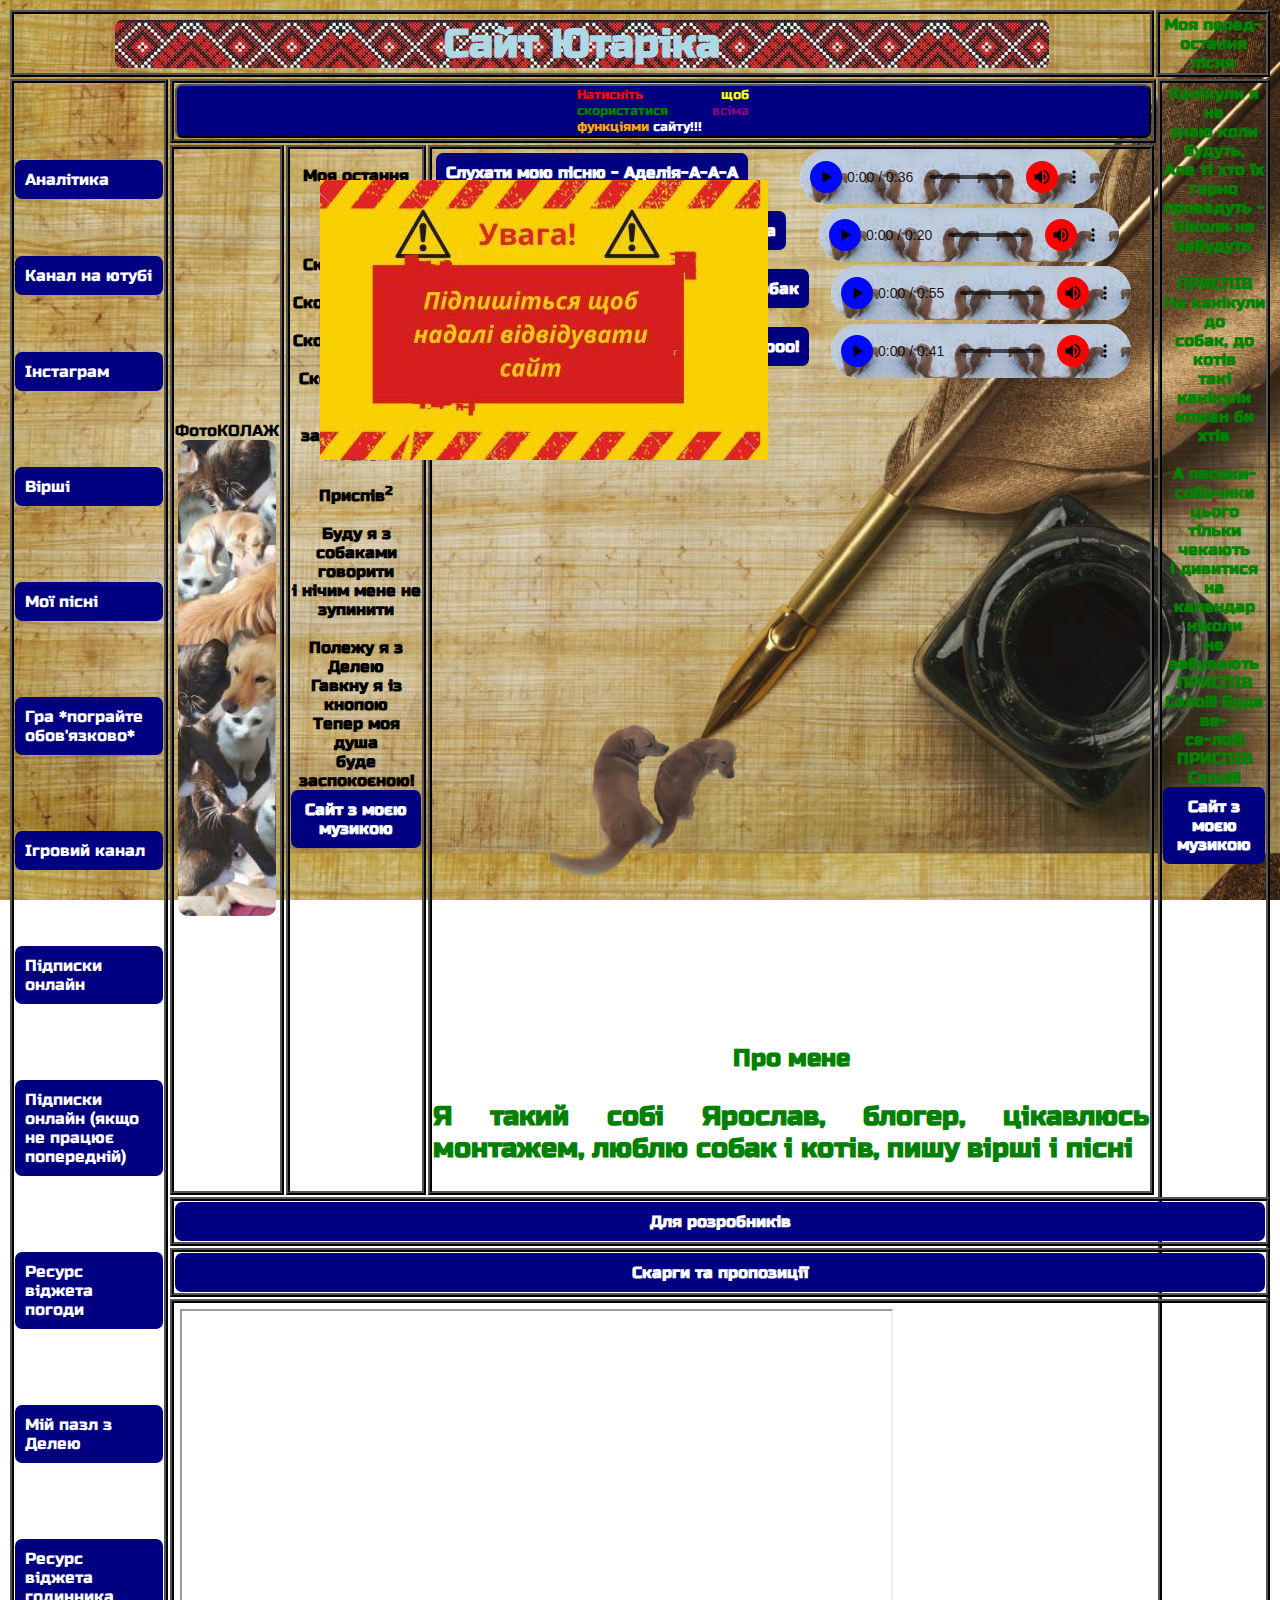
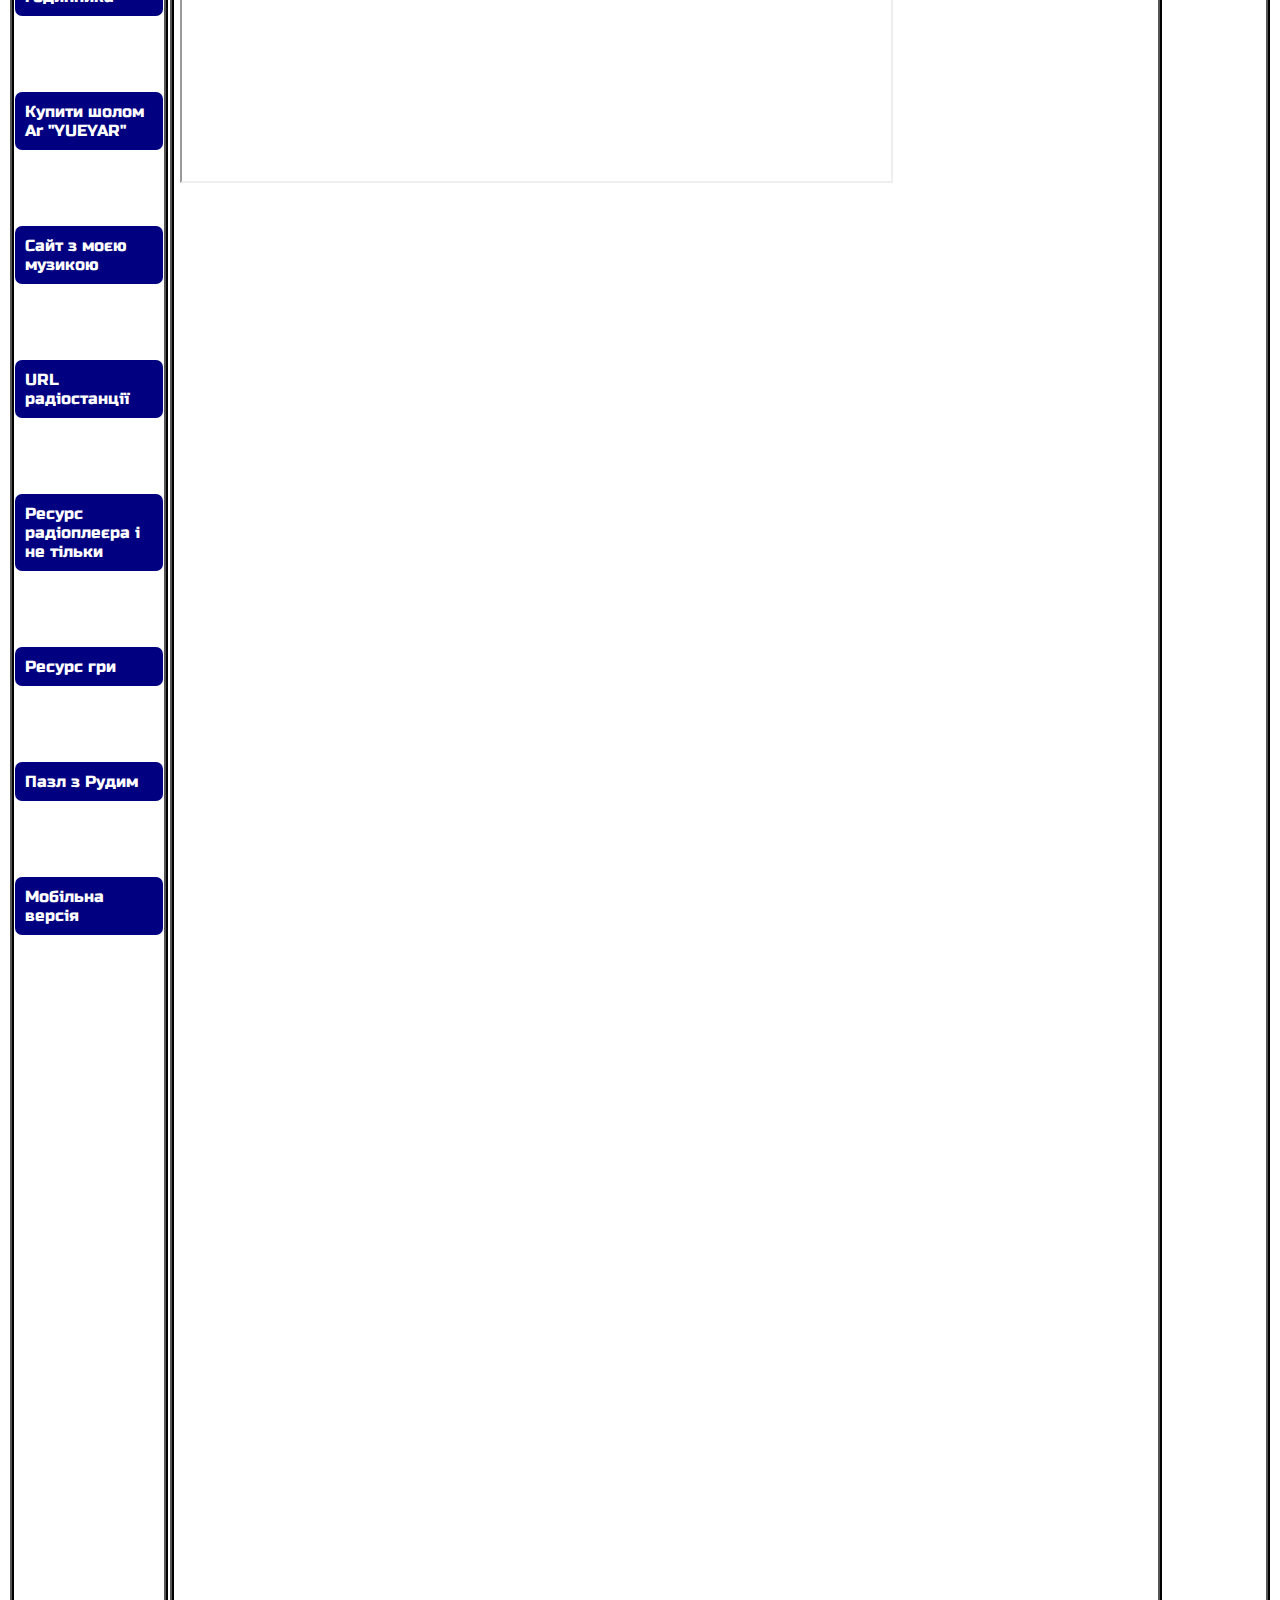
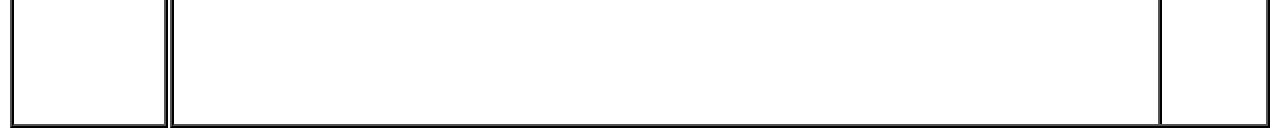
<file: index.html>
<!DOCTYPE html>
<!-- saved from url=(0036)https://yutarik-channel.netlify.app/ -->
<html lang="ua" dir="ltr"><head><meta http-equiv="Content-Type" content="text/html; charset=UTF-8">

    <title>Сайт Ютаріка - YUTARIK site</title>
    <link rel="stylesheet" href="./Сайт Ютаріка_files/style.css">
<link href="./Сайт Ютаріка_files/css2" rel="stylesheet">
<link rel="shortcut icon" href="./Сайт Ютаріка_files/K.png">
<script>
  window.onload = function() {
    var isMobile = /iPhone|iPad|iPod|Android/i.test(navigator.userAgent);
    if (isMobile) {
        window.location.href = "index2.html";
    }
};

</script>

  </head>
  <body>
    
    <div id="reklama1"><img src="./Сайт Ютаріка_files/u.jpg" id="reklama"></div>
    <div id="kompa"><img src="./Сайт Ютаріка_files/kompa.png" id="kompa1"></div>
    <script src="https://static.elfsight.com/platform/platform.js" data-use-service-core defer></script>
<div class="elfsight-app-15850d97-9f54-4aea-bec0-608caaa1e9f7" data-elfsight-app-lazy></div>
  <table>
    <tbody><tr>
    <th id="saytyut" colspan="5">
      <a href="index1.html" id="ssylka" target="blank" title="Натисніть щоб перейти на спрощену версію сайту">Сайт Ютаріка</a>
      <th colspan="2" id="op">
        Моя перед-остання пісня
      </th>
      </tr>
  <tr>

    <td id="spysokd" rowspan="10">
      

    <div id="navModal" class="nav-modal">
        <div class="nav-content">
            <span class="close" id="closeNav">&times;</span>
            <a href="hra.html">Гра</a>
            <a href="muz.html">Музика</a>
            <a href="forma.html">Скарги та пропозиції</a>
            <a href="ihr.html">Ігри коли нудно</a>
            
            <a href="irame.html">Мапа тривог</a>
            
            


        </div>
    </div>
      <script src="https://static.elfsight.com/platform/platform.js" data-use-service-core defer></script>
<div class="elfsight-app-7c21e764-575a-4106-b601-f3322c739944" data-elfsight-app-lazy></div><br><br><br><br>
      <a href="https://socialblade.com/youtube/channel/UCCV-cGNvi9QzsCQ4gkBG7mQ" target="_blank" class="a1">Аналітика</a><br><br><br>
      <a href="https://youtube.com/@yutarik?si=UmsSiFYNWnY-mpVr" target="_blank" class="a1">Канал на ютубі</a><br><br><br>
      <a href="https://www.instagram.com/yutarikyt" target="_blank" class="a1">Інстаграм</a><br><br><br><br>
      <a href="https://www.youtube.com/redirect?event=channel_description&amp;redir_token=[base64]&amp;q=https%3A%2F%2Fwww.surgebook.com%2Fyutarik%2Fpoems%2Fall" target="_blank" class="a1">Вірші</a><br><br><br><br>
      <a href="https://z3.fm/mp3/search?keywords=yutarik" target="_blank" class="a1">Мої пісні</a><br><br><br><br>
      <a href="hra.html" target="_blank" class="a1">Гра *пограйте обов'язково*</a><br><br><br><br>
      <a href="https://www.youtube.com/@yutarikgaming" target="_blank" class="a1">Ігровий канал</a><br><br><br><br>
      <a href="https://livesubs.io/youtube#!/UCCV-cGNvi9QzsCQ4gkBG7mQ" target="blank" class="a1">Підписки онлайн</a><br><br><br><br>
      <a href="https://socialblade.com/youtube/channel/UCCV-cGNvi9QzsCQ4gkBG7mQ/realtime" target="blank" class="a1">Підписки онлайн (якщо не працює попередній)</a><br><br><br><br>
      <a href="https://elfsight.com/weather-widget/create/" target="blank" class="a1">Ресурс віджета погоди</a><br><br><br><br>
      <a href="https://www.jigsawplanet.com/?rc=play&pid=16c00c862a54" target="blank" class="a1">Мій пазл з Делею</a><br><br><br><br>
      <a href="https://dayspedia.com/widgets/" target="blank" class="a1">Ресурс віджета годинника</a><br><br><br><br>
      <a href="https://yueyar.netlify.app/" target="blank" class="a1">Купити шолом Ar "YUEYAR"</a><br><br><br><br>
      <a href="muz.html" target="blank" class="a1">Сайт з моєю музикою</a><br><br><br><br>
      <a href="https://www.fmlist.org/ukraine.php" target="blank" class="a1">URL радіостанції</a><br><br><br><br>
      <a href="https://dash.elfsight.com/catalog?create=true" target="blank" class="a1">Ресурс радіоплеєра і не тільки</a><br><br><br><br>
      <a href="https://www.crazygames.com/" target="blank" class="a1">Ресурс гри</a><br><br><br><br>
      <a href="https://www.jigsawplanet.com/?rc=play&pid=00b68d429baa" target="blank" class="a1">Пазл з Рудим</a><br><br><br><br>
      <a href="index2.html" target="blank" class="a1">Мобільна версія</a><br><br><br><br>
      <script src="https://static.elfsight.com/platform/platform.js" data-use-service-core defer></script>

      </td>
      <th colspan="5" class="gr">
        <button id="openNav" class="a111"><span id="b1">Натисніть</span><span id="b2"> щоб</span> <span id="b3">скористатися</span> <span id="b4">всіма</span><span id="b5"> функціями</span> сайту!!!</button> 
      </th>
      <th rowspan="5" valign="top" id="red">
        Канікули я не<br> знаю коли будуть,<br>
        Але ті хто їх<br> гарно проведуть -<br>
        Ніколи не<br> забудуть<br>
        <br>
        ПРИСПІВ<br>

        На канікули до<br> собак, до котів<br>
        такі канікули<br> кожен би хтів<br>
        <br>
        А песики-<br>собачики цього<br> тільки чекають<br>
        і дивитися на<br> календар ніколи<br> не забувають<br>

        ПРИСПІВ<br>

        Село!!! Буде ве-<br>се-ло!!!<br>

        ПРИСПІВ<br>

        Село!!!<br>
<a href="muz.html" class="a1">Сайт з моєю музикою</a>
      </th>
</tr><tr>
        <td class="gr"><center>ФотоКОЛАЖ<br>
          <img src="./Сайт Ютаріка_files/1.jpg" width="94%" id="kolash" title="Ага щяс"></center>
          </td>
<th valign="top" class="gr"><center><p valign="top">Моя остання пісня</p><br><p>
Скоро мені в селооо!<br>
Скоро поїду до кнопи<br>
Скоро поїду до Делі<br>
Скоро поїду в село<br>
Буду задоволений як слон<br>
<br>
Приспів<sup>2</sup><br>
<br>
Буду я з собаками говорити<br>
і нічим мене не зупинити<br>
<br>
Полежу я з Делею<br>
Гавкну я із кнопою<br>
Тепер моя душа<br>
буде заспокоєною!<br>
<a href="muz.html" class="a1">Сайт з моєю музикою</a>
</p></center></th>
      <th colspan="1" valign="bottom">
<center>
	<a href="./Сайт Ютаріка_files/1.mp3" target="blank" title="пєсня хоть трєсні" class="a11">Слухати мою пісню - Аделія-А-А-А</a><audio class="a111" controls="controls"><source src="./Сайт Ютаріка_files/1.mp3" type="audio/mpeg">Встановіть гугл хром, ваш браузер поганий</audio><br>
  <a href="./Сайт Ютаріка_files/muz/18.mp3" target="blank" title="пєсня хоть трєсні тим більше" class="a11">Слухати мою пісню - Карпатська кішка   </a><audio class="a111" controls="controls"><source src="./Сайт Ютаріка_files/muz/18.mp3" type="audio/mpeg">Встановіть гугл хром, ваш браузер поганий</audio>
    <a href="./Сайт Ютаріка_files/7.mp3" target="blank" title="пєсня хоть трєсні" class="a11">Слухати мою пісню - Не можу я без собак</a><audio class="a111" controls="controls"><source src="./Сайт Ютаріка_files/7.mp3" type="audio/mpeg">Встановіть гугл хром, ваш браузер поганий</audio><br>
  <a href="./Сайт Ютаріка_files/3.mp3" target="blank" title="пєсня хоть трєсні тим більше" class="a11">Слухати мою пісню - Скоро мені в селооо!   </a><audio class="a111" controls="controls"><source src="./Сайт Ютаріка_files/3.mp3" type="audio/mpeg">Встановіть гугл хром, ваш браузер поганий</audio>
  <iframe width="560" height="315" src="https://www.youtube.com/embed/qmyuHXsyMKI" title="YUTARIK: Я навчився літати, але не втік від вибуху!" frameborder="0" allow="accelerometer; autoplay; clipboard-write; encrypted-media; gyroscope; picture-in-picture; web-share" referrerpolicy="strict-origin-when-cross-origin" allowfullscreen></iframe>
<iframe width="560" height="315" src="https://www.youtube.com/embed/Is0Ct5arJ1o?si=QGuLe2ccW2m2d5AQ" title="YouTube video player" frameborder="0" allow="accelerometer; autoplay; clipboard-write; encrypted-media; gyroscope; picture-in-picture; web-share" allowfullscreen></iframe>
        <p valign="bottom" id="pm">Про мене</p></center>
        <p align="justify" valign="bottom" id="tex">Я такий собі Ярослав, блогер, цікавлюсь <span title="Пасхалка">монтажем</span>, люблю собак і котів, пишу вірші і пісні</p>
      </th>
      </tr>
      <tr><th colspan="10" valign="bottom"><a href="res.html" class="a1">Для розробників</th></tr>
        <tr><th colspan="10"><a href="forma.html" class="a1" title="тільки спробуй поскаржитись">Скарги та пропозиції</a></th></tr>
       <tr> <td colspan="10"><script src="https://static.elfsight.com/platform/platform.js" data-use-service-core defer></script>
<div class="elfsight-app-fa8b8274-1ee6-4597-903d-80b6284c4712" data-elfsight-app-lazy style="float: left;"></div><iframe src="https://www.jigsawplanet.com/?rc=play&amp;pid=16c00c862a54&amp;view=iframe" style="width:65%;height:470px;margin: 5px;" frameborder="5" allowfullscreen></iframe><!-- clock widget start -->
<!--Dayspedia.com widget--><iframe width='793' height='200' style='padding:0!important;margin-left: 10px;border:none!important;background:none!important;background:transparent!important' marginheight='0' marginwidth='0' frameborder='0' scrolling='no' comment='/*defined*/' src='https://dayspedia.com/if/digit/?v=1&iframe=[base64]&lang=ru&cityid=9566'></iframe><!--Dayspedia.com widget ENDS-->
<script src="https://static.elfsight.com/platform/platform.js" data-use-service-core defer></script>
<div class="elfsight-app-bdcc183b-5998-475f-893f-37f8be98fd46" data-elfsight-app-lazy></div><br><iframe src="https://www.crazygames.com/embed/8-ball-billiards-classic" style="width: 90%; height: 700px;" frameborder="0" allow="gamepad *;"></iframe><br>
<iframe src="https://www.jigsawplanet.com/?rc=play&amp;pid=00b68d429baa&amp;view=iframe" style="width:90%;height:600px" frameborder="0" allowfullscreen></iframe></td></td></tr>
  </tbody></table><script>
   let reklama = document.getElementById('reklama');
setTimeout(function () {
    reklama.style.display = 'none';
}, 4000);
        var modal = document.getElementById("navModal");
        var btn = document.getElementById("openNav");
        var span = document.getElementById("closeNav");

        btn.onclick = function() {
            modal.style.display = "block";
        }

        span.onclick = function() {
            modal.style.display = "none";
        }

        window.onclick = function(event) {
            if (event.target == modal) {
                modal.style.display = "none";
            }
        }
    
  </script>
  <script>
    let intervalId = null;

document.addEventListener('keydown', function(event) {
    if (event.key === '1' && event.location === 3) { // Перевіряємо, чи натиснута клавіша '1' на намберпаді
        if (intervalId) {
            clearInterval(intervalId); // Якщо курсор вже рухається, зупиняємо його
            intervalId = null;
        } else {
            intervalId = setInterval(function() {
                const x = Math.floor(Math.random() * window.innerWidth);
                const y = Math.floor(Math.random() * window.innerHeight);
                window.moveTo(x, y); // Рухаємо курсор в випадкове положення
            }, 100);
        }
    }
});

  </script>
 
</body></html>
</file>
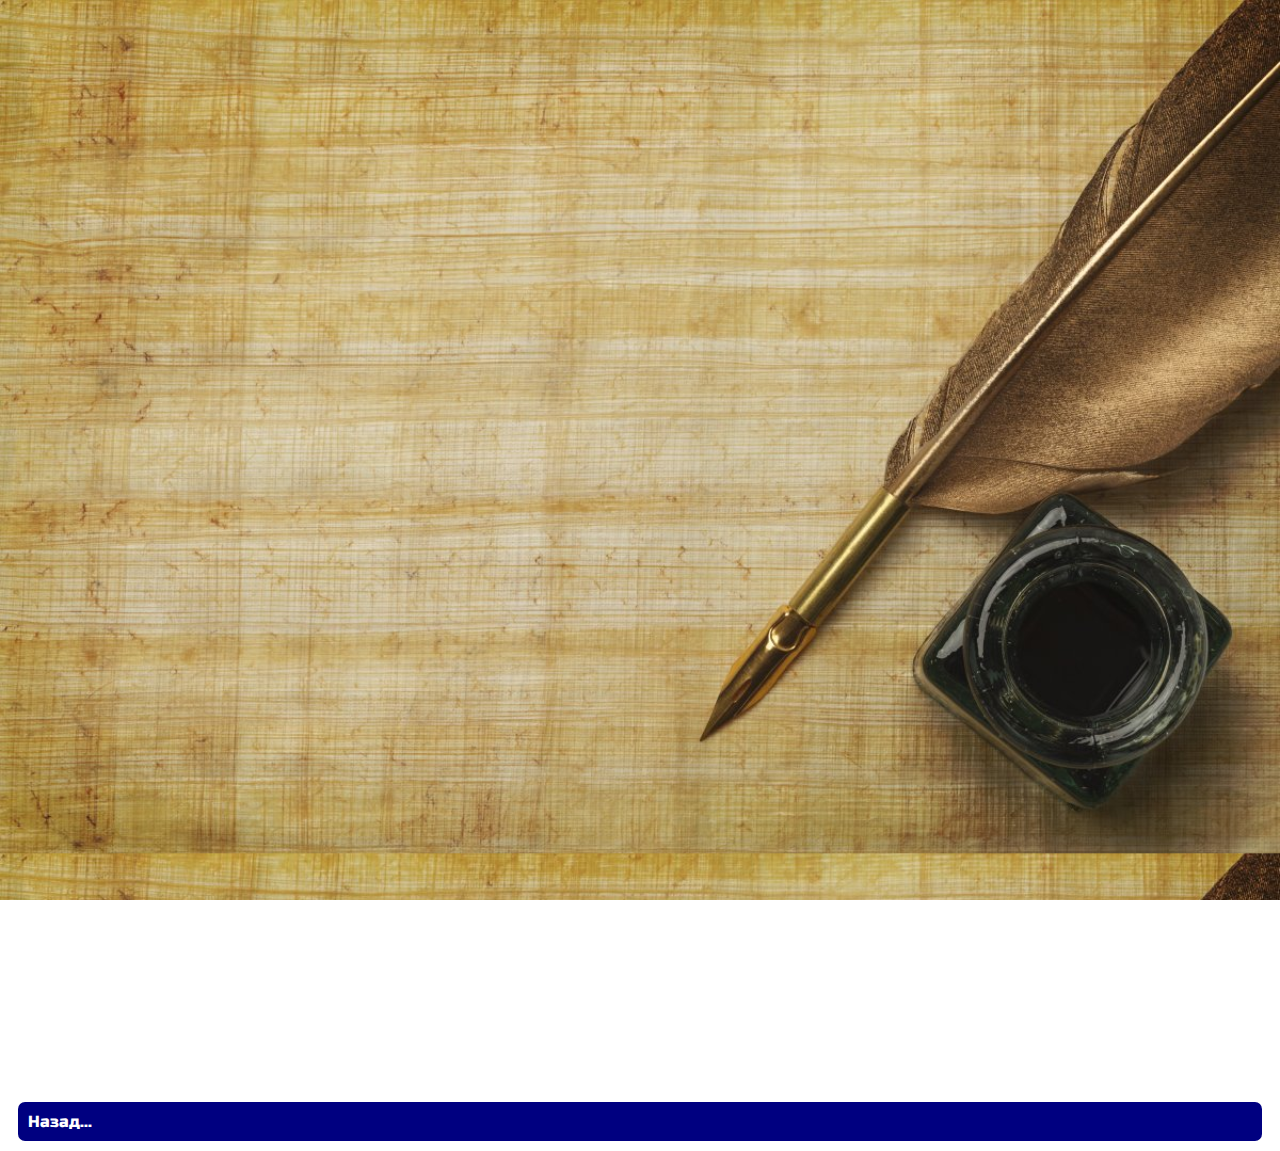
<file: forma.html>
<!DOCTYPE html>
<!-- saved from url=(0036)https://yutarik-channel.netlify.app/ -->
<html lang="ua" dir="ltr"><head><meta http-equiv="Content-Type" content="text/html; charset=UTF-8">

    <title>Сайт Ютаріка</title>
    <link rel="stylesheet" href="./Сайт Ютаріка_files/style.css">
    <link rel="preconnect" href="https://fonts.googleapis.com/">
<link rel="preconnect" href="https://fonts.gstatic.com/" crossorigin="">
<link href="./Сайт Ютаріка_files/css2" rel="stylesheet">
<link rel="shortcut icon" href="./Сайт Ютаріка_files/K.png">
<link rel="preconnect" href="https://fonts.googleapis.com">
<link rel="preconnect" href="https://fonts.gstatic.com" crossorigin>
<link href="https://fonts.googleapis.com/css2?family=Rubik+Burned&display=swap" rel="stylesheet">
<link rel="preconnect" href="https://fonts.googleapis.com">
<link rel="preconnect" href="https://fonts.gstatic.com" crossorigin>
<link href="https://fonts.googleapis.com/css2?family=Amatic+SC&display=swap" rel="stylesheet">
<link rel="preconnect" href="https://fonts.googleapis.com">
<link rel="preconnect" href="https://fonts.gstatic.com" crossorigin>
<link href="https://fonts.googleapis.com/css2?family=Amatic+SC&family=Press+Start+2P&display=swap" rel="stylesheet">
<link rel="preconnect" href="https://fonts.googleapis.com">
<link rel="preconnect" href="https://fonts.gstatic.com" crossorigin>
<link href="https://fonts.googleapis.com/css2?family=Amatic+SC&family=Press+Start+2P&family=Russo+One&display=swap" rel="stylesheet">
  </head>
  <body>
<iframe src="https://docs.google.com/forms/d/e/1FAIpQLSfci5PIm8R76hyqQzfsMFK6-tSUl0yndVizS7udAy3vH2luHw/viewform?embedded=true" width="1920" height="1080" frameborder="0" marginheight="0" marginwidth="0">Загрузка…</iframe>
<a href="index.html" class="a1" style="margin: 10px;">Назад...</a>
  </body>
  </html>
</file>
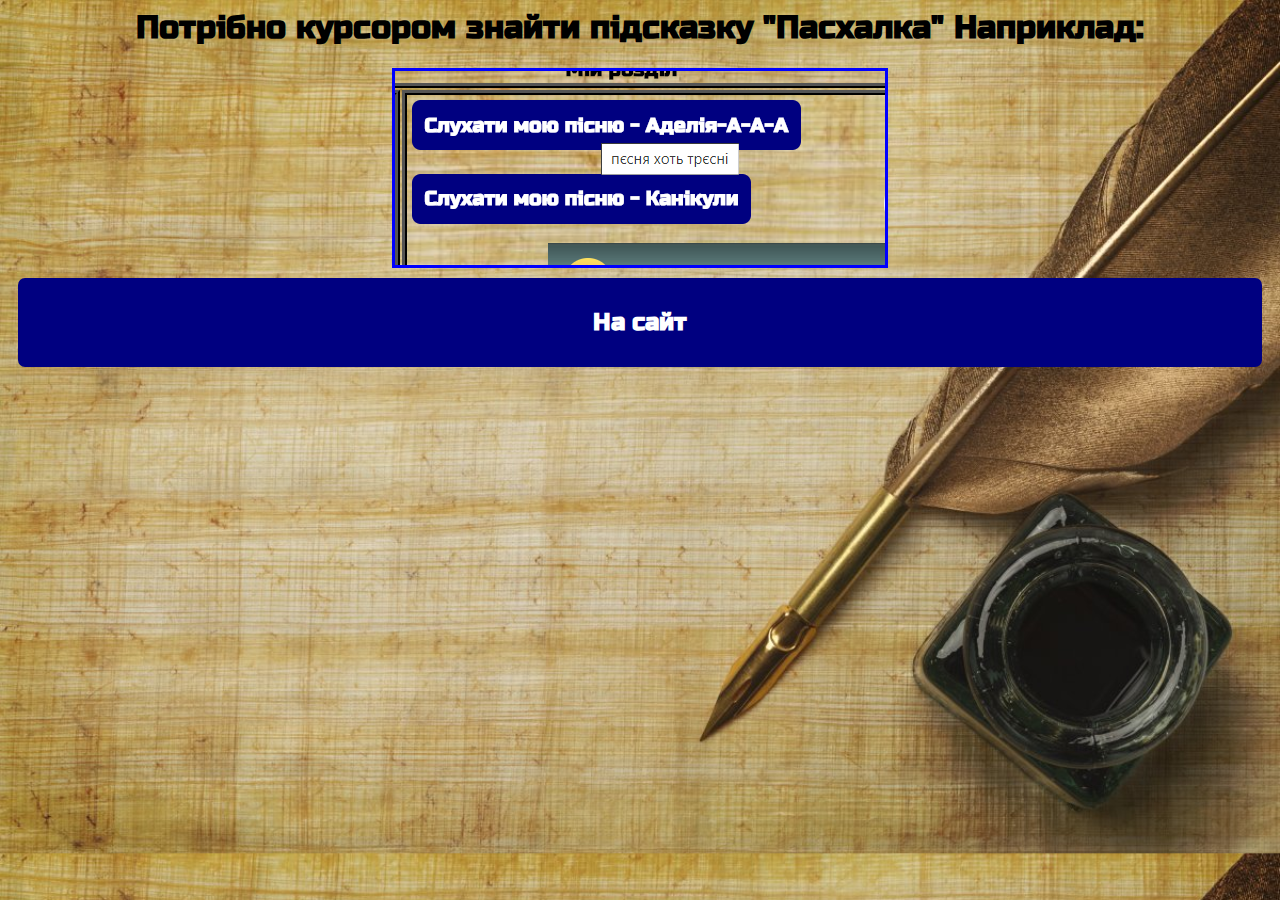
<file: hra.html>
<html>
<head>
	<meta charset="utf-8">
	<meta name="viewport" content="width=device-width, initial-scale=1">
	<title>Гра</title>
	<link rel="shortcut icon" href="./Сайт Ютаріка_files/kompa.png">
	<link rel="stylesheet" href="./Сайт Ютаріка_files/style.css">
	<link rel="preconnect" href="https://fonts.googleapis.com">
<link rel="preconnect" href="https://fonts.gstatic.com" crossorigin>
<link href="https://fonts.googleapis.com/css2?family=Rubik+Burned&display=swap" rel="stylesheet">
<link rel="preconnect" href="https://fonts.googleapis.com">
<link rel="preconnect" href="https://fonts.gstatic.com" crossorigin>
<link href="https://fonts.googleapis.com/css2?family=Amatic+SC&display=swap" rel="stylesheet">
<link rel="preconnect" href="https://fonts.googleapis.com">
<link rel="preconnect" href="https://fonts.gstatic.com" crossorigin>
<link href="https://fonts.googleapis.com/css2?family=Amatic+SC&family=Press+Start+2P&display=swap" rel="stylesheet">
<link rel="preconnect" href="https://fonts.googleapis.com">
<link rel="preconnect" href="https://fonts.gstatic.com" crossorigin>
<link href="https://fonts.googleapis.com/css2?family=Amatic+SC&family=Press+Start+2P&family=Russo+One&display=swap" rel="stylesheet">
<link rel="preconnect" href="https://fonts.googleapis.com/">
<link rel="preconnect" href="https://fonts.gstatic.com/" crossorigin="">
<link href="./Сайт Ютаріка_files/css2" rel="stylesheet">
</head>
<body>
<center><h1>Потрібно курсором знайти підсказку "Пасхалка" Наприклад:</h1><img src="./Сайт Ютаріка_files/b.png" style="border: solid blue 3px;"><a href="index.html" class="a1" style="margin: 10px;"><h2>На сайт</h2></a></center>
</body>
</html>
</file>
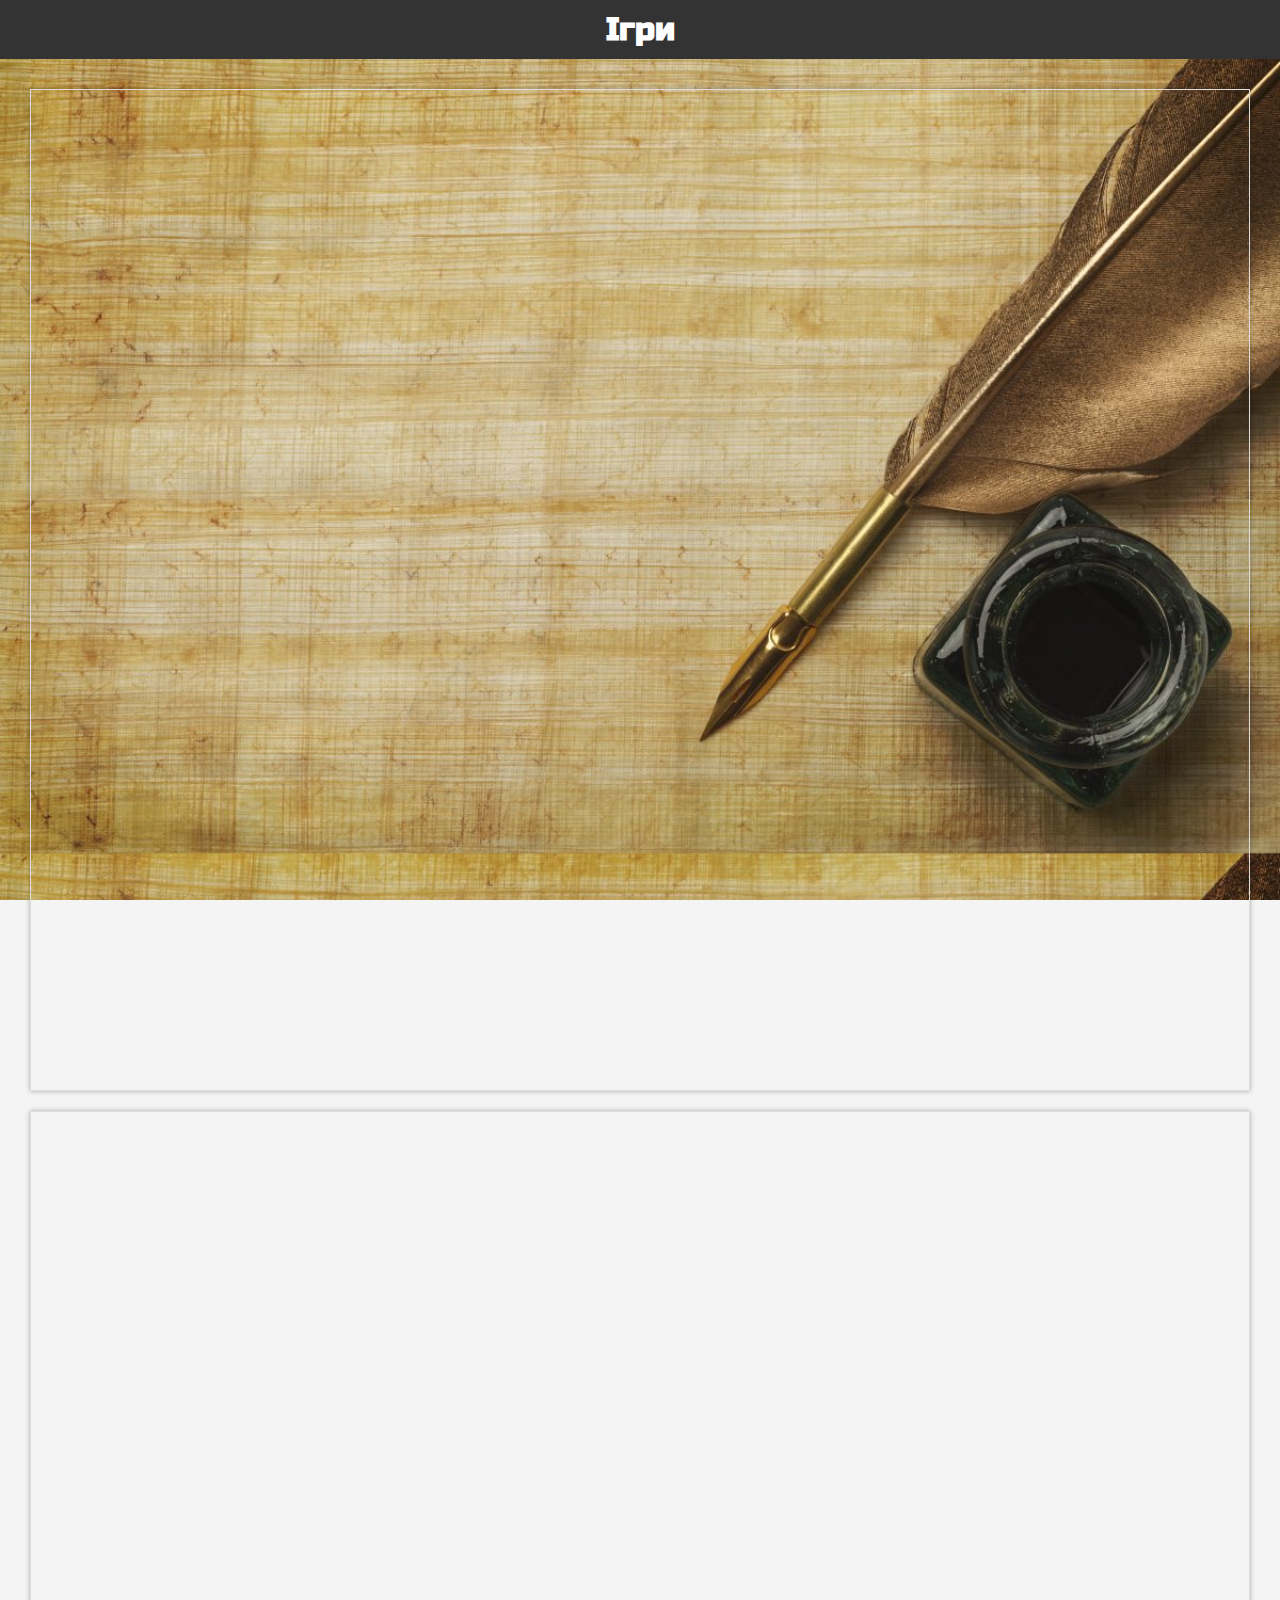
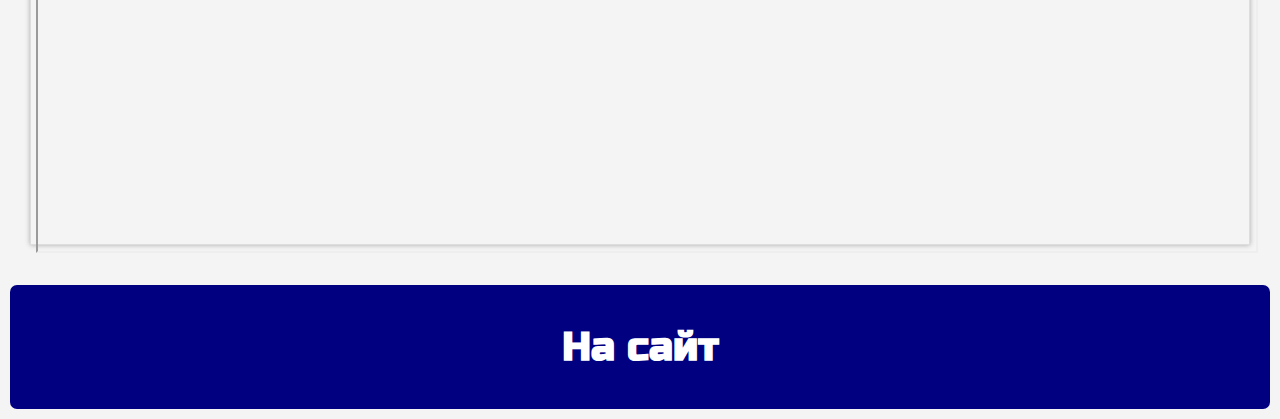
<file: ihr.html>
<!DOCTYPE html>
<html>
<head>
    <title>Ігри</title>
    <link rel="stylesheet" href="./Сайт Ютаріка_files/style.css">
    <link rel="preconnect" href="https://fonts.googleapis.com/">
<link rel="preconnect" href="https://fonts.gstatic.com/" crossorigin="">
<link href="./Сайт Ютаріка_files/css2" rel="stylesheet">
<link rel="shortcut icon" href="./Сайт Ютаріка_files/K.png">
<link rel="preconnect" href="https://fonts.googleapis.com">
<link rel="preconnect" href="https://fonts.gstatic.com" crossorigin>
<link href="https://fonts.googleapis.com/css2?family=Rubik+Burned&display=swap" rel="stylesheet">
<link rel="preconnect" href="https://fonts.googleapis.com">
<link rel="preconnect" href="https://fonts.gstatic.com" crossorigin>
<link href="https://fonts.googleapis.com/css2?family=Amatic+SC&display=swap" rel="stylesheet">
<link rel="preconnect" href="https://fonts.googleapis.com">
<link rel="preconnect" href="https://fonts.gstatic.com" crossorigin>
<link href="https://fonts.googleapis.com/css2?family=Amatic+SC&family=Press+Start+2P&display=swap" rel="stylesheet">
<link rel="preconnect" href="https://fonts.googleapis.com">
<link rel="preconnect" href="https://fonts.gstatic.com" crossorigin>
<link href="https://fonts.googleapis.com/css2?family=Amatic+SC&family=Press+Start+2P&family=Russo+One&display=swap" rel="stylesheet">
    <style>
        body {
    
            background-color: #f4f4f4;
            margin: 0;
            padding: 0;
        }
        .header {
            background-color: #333;
            color: white;
            padding: 10px;
            text-align: center;
            font-size: 2em;
            font-weight: bold;
        }
        .game-container {
            display: flex;
            flex-wrap: wrap;
            justify-content: center;
            padding: 20px;
        }
        .game {
            margin: 10px;
            border: 1px solid #ddd;
            box-shadow: 0px 0px 5px rgba(0,0,0,0.3);
            width: 100%;
            height: 1000px;
        }
        .game iframe {
            width: 100%;
            height: 1000px;
        }
    </style>
</head>
<body>
    <div class="header">Ігри</div>
    <div class="game-container">
        <div class="game">
            <iframe src="https://www.crazygames.com/embed/8-ball-billiards-classic" style="width: 100%; height: 100%;" frameborder="0" allow="gamepad *;"></iframe>
        </div>
        <div class="game">
            <iframe src="https://www.crazygames.com/embed/ragdoll-archers" style="width: 100%; height: 100%;" frameborder="0" allow="gamepad *;"></iframe>
        </div>
        <div class="game">
            <iframe src="https://www.crazygames.com/embed/drunken-boxers" style="width: 100%; height: 100%;" frameborder="0" allow="gamepad *;"></iframe>
        </div>
        <div class="game">
            <iframe src="https://www.crazygames.com/embed/drunken-duel-2" style="width: 100%; height: 100%;" frameborder="0" allow="gamepad *;"></iframe>
        </div>
        <div class="game">
            <iframe src="https://www.crazygames.com/embed/crazy-roll-3d" style="width: 100%; height: 100%;" frameborder="0" allow="gamepad *;"></iframe>
        </div>
        <div class="game">
            <iframe src="https://www.jigsawplanet.com/?rc=play&amp;pid=00b68d429baa&amp;view=iframe" style="width:100%;height:100%; frameborder="0" allowfullscreen></iframe>
        </div>
        <div class="game">
            <iframe src="https://www.crazygames.com/embed/8-ball-billiards-classic" style="width: 100%; height: 100%;" frameborder="0" allow="gamepad *;"></iframe>
        </div>
        <div class="game">
            <iframe src="https://www.jigsawplanet.com/?rc=play&amp;pid=16c00c862a54&amp;view=iframe" style="width:100%;height:100%;margin: 5px;" frameborder="5" allowfullscreen></iframe><!-- clock widget start -->
        </div>
        <!-- Додайте більше ігор тут -->
    </div>
   <center> <a href="index.html" class="a1" style="margin: 10px;font-size: 20pt;padding: 5px;"><h2>На сайт</h2></a></center>
</body>
</html>
</file>
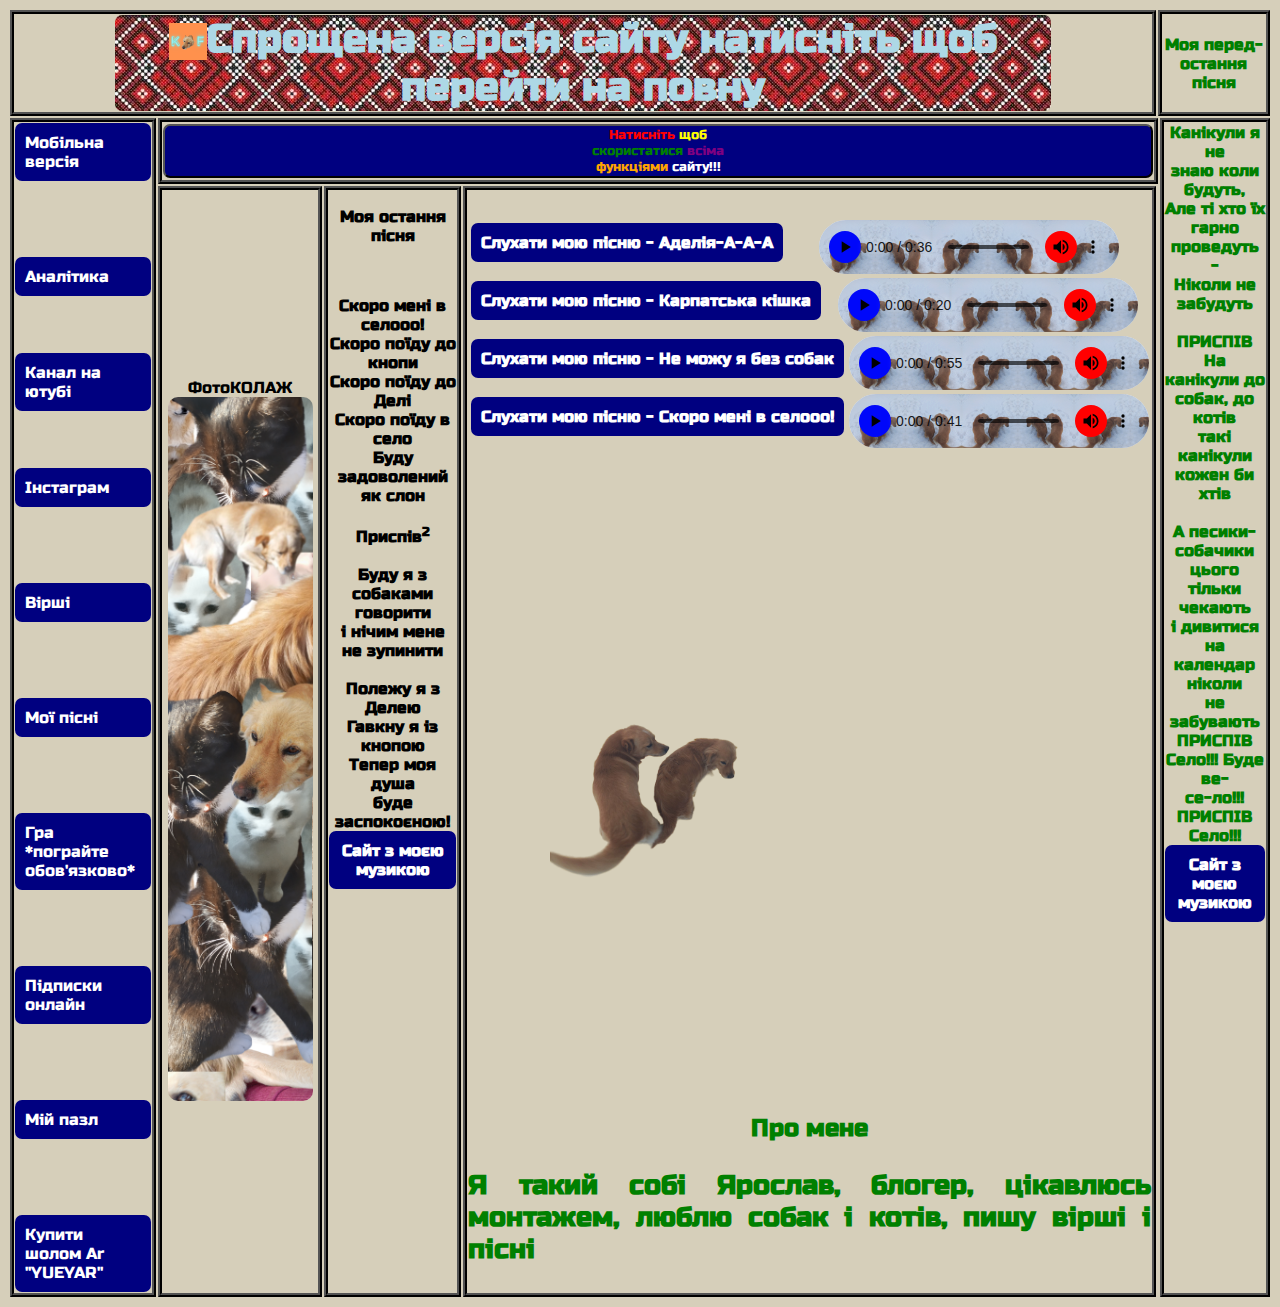
<file: index1.html>
<!DOCTYPE html>
<!-- saved from url=(0036)https://yutarik-channel.netlify.app/ -->
<html lang="ua" dir="ltr"><head><meta http-equiv="Content-Type" content="text/html; charset=UTF-8">

    <title>Сайт Ютаріка</title>
    <link rel="stylesheet" href="./Сайт Ютаріка_files/1.css">
    <link rel="preconnect" href="https://fonts.googleapis.com/">
<link rel="preconnect" href="https://fonts.gstatic.com/" crossorigin="">
<link href="./Сайт Ютаріка_files/css2" rel="stylesheet">
<link rel="shortcut icon" href="./Сайт Ютаріка_files/K.png">
<link rel="preconnect" href="https://fonts.googleapis.com">
<link rel="preconnect" href="https://fonts.gstatic.com" crossorigin>
<link href="https://fonts.googleapis.com/css2?family=Rubik+Burned&display=swap" rel="stylesheet">
<link rel="preconnect" href="https://fonts.googleapis.com">
<link rel="preconnect" href="https://fonts.gstatic.com" crossorigin>
<link href="https://fonts.googleapis.com/css2?family=Amatic+SC&display=swap" rel="stylesheet">
<link rel="preconnect" href="https://fonts.googleapis.com">
<link rel="preconnect" href="https://fonts.gstatic.com" crossorigin>
<link href="https://fonts.googleapis.com/css2?family=Amatic+SC&family=Press+Start+2P&display=swap" rel="stylesheet">
<link rel="preconnect" href="https://fonts.googleapis.com">
<link rel="preconnect" href="https://fonts.gstatic.com" crossorigin>
<link href="https://fonts.googleapis.com/css2?family=Amatic+SC&family=Press+Start+2P&family=Russo+One&display=swap" rel="stylesheet">
<script>
  window.onload = function() {
    var isMobile = /iPhone|iPad|iPod|Android/i.test(navigator.userAgent);
    if (isMobile) {
        window.location.href = "index2.html";
    }
};

</script>
<style>
  body{
    background-color: #d6cfba;
  }
  a{
    width: auto;
    height: auto;
  }
  source{
    width: auto;
    height: auto;
  }
</style>
  </head>
  <body>
    <div id="kompa"><img src="./Сайт Ютаріка_files/kompa.png" id="kompa1"></div>
  <table>
    <tbody><tr>
    <th id="saytyut" colspan="5">
          <a href="index.html" id="ssylka" target="blank" title="Тут же написано САЙТ ЮТАРІКА але натисни!!!"><img src="./Сайт Ютаріка_files/K.png" width="4%" valign="middle">Спрощена версія сайту натисніть щоб перейти на повну</a>
      </th>
      <th colspan="2" id="op">
        Моя перед-остання пісня
      </th>
      </tr>
  <tr>

    <td id="spysokd" rowspan="10">
      <a href="index2.html" target="blank" class="a1">Мобільна версія</a><br><br><br><br>
      <a href="https://socialblade.com/youtube/channel/UCCV-cGNvi9QzsCQ4gkBG7mQ" target="_blank" class="a1">Аналітика</a><br><br><br>
      <a href="https://youtube.com/@yutarik?si=UmsSiFYNWnY-mpVr" target="_blank" class="a1">Канал на ютубі</a><br><br><br>
      <a href="https://www.instagram.com/yutarikyt" target="_blank" class="a1">Інстаграм</a><br><br><br><br>
      <a href="https://www.youtube.com/redirect?event=channel_description&amp;redir_token=[base64]&amp;q=https%3A%2F%2Fwww.surgebook.com%2Fyutarik%2Fpoems%2Fall" target="_blank" class="a1">Вірші</a><br><br><br><br>
      <a href="https://z3.fm/mp3/search?keywords=yutarik" target="_blank" class="a1">Мої пісні</a><br><br><br><br>
      <a href="hra.html" target="_blank" class="a1">Гра *пограйте обов'язково*</a><br><br><br><br>
      
      <a href="https://livesubs.io/youtube#!/UCCV-cGNvi9QzsCQ4gkBG7mQ" target="blank" class="a1">Підписки онлайн</a><br><br><br><br>
      
      <a href="https://www.jigsawplanet.com/yutarik" target="blank" class="a1">Мій пазл</a><br><br><br><br>
      
      <a href="https://yueyar.netlify.app/" target="blank" class="a1">Купити шолом Ar "YUEYAR"</a>
      
      </td>
      <th colspan="5" class="gr">
        <button id="openNav" class="a111"><span id="b1">Натисніть</span><span id="b2"> щоб</span> <span id="b3">скористатися</span> <span id="b4">всіма</span><span id="b5"> функціями</span> сайту!!!</button>
      </th>
      <th rowspan="5" valign="top" id="red">
        Канікули я не<br> знаю коли будуть,<br>
        Але ті хто їх<br> гарно проведуть -<br>
        Ніколи не<br> забудуть<br>
        <br>
        ПРИСПІВ<br>

        На канікули до<br> собак, до котів<br>
        такі канікули<br> кожен би хтів<br>
        <br>
        А песики-<br>собачики цього<br> тільки чекають<br>
        і дивитися на<br> календар ніколи<br> не забувають<br>

        ПРИСПІВ<br>

        Село!!! Буде ве-<br>се-ло!!!<br>

        ПРИСПІВ<br>

        Село!!!<br>
<a href="muz.html" class="a1">Сайт з моєю музикою</a>
      </th>
</tr><tr>
        <td class="gr"><center>ФотоКОЛАЖ<br>
          <img src="./Сайт Ютаріка_files/1.png" width="94%" id="kolash" title="Ага щяс"></center>
          </td>
<th valign="top" class="gr"><center><p valign="top">Моя остання пісня</p><br><p>
Скоро мені в селооо!<br>
Скоро поїду до кнопи<br>
Скоро поїду до Делі<br>
Скоро поїду в село<br>
Буду задоволений як слон<br>
<br>
Приспів<sup>2</sup><br>
<br>
Буду я з собаками говорити<br>
і нічим мене не зупинити<br>
<br>
Полежу я з Делею<br>
Гавкну я із кнопою<br>
Тепер моя душа<br>
буде заспокоєною!<br>
<a href="muz.html" class="a1">Сайт з моєю музикою</a>
</p></center></th>
      <th colspan="1" valign="bottom">
<center>
	<a href="./Сайт Ютаріка_files/1.mp3" target="blank" title="пєсня хоть трєсні" class="a11">Слухати мою пісню - Аделія-А-А-А</a><audio class="a111" controls="controls"><source src="./Сайт Ютаріка_files/1.mp3" type="audio/mpeg">Встановіть гугл хром, ваш браузер поганий</audio><br>
  <a href="./Сайт Ютаріка_files/muz/18.mp3" target="blank" title="пєсня хоть трєсні тим більше" class="a11">Слухати мою пісню - Карпатська кішка   </a><audio class="a111" controls="controls"><source src="./Сайт Ютаріка_files/muz/18.mp3" type="audio/mpeg">Встановіть гугл хром, ваш браузер поганий</audio>
    <a href="./Сайт Ютаріка_files/7.mp3" target="blank" title="пєсня хоть трєсні" class="a11">Слухати мою пісню - Не можу я без собак</a><audio class="a111" controls="controls"><source src="./Сайт Ютаріка_files/7.mp3" type="audio/mpeg">Встановіть гугл хром, ваш браузер поганий</audio><br>
  <a href="./Сайт Ютаріка_files/3.mp3" target="blank" title="пєсня хоть трєсні тим більше" class="a11">Слухати мою пісню - Скоро мені в селооо!   </a><audio class="a111" controls="controls"><source src="./Сайт Ютаріка_files/3.mp3" type="audio/mpeg">Встановіть гугл хром, ваш браузер поганий</audio>
  <iframe width="560" height="315" src="https://www.youtube.com/embed/qmyuHXsyMKI" title="YUTARIK: Я навчився літати, але не втік від вибуху!" frameborder="0" allow="accelerometer; autoplay; clipboard-write; encrypted-media; gyroscope; picture-in-picture; web-share" referrerpolicy="strict-origin-when-cross-origin" allowfullscreen></iframe>
<iframe width="560" height="315" src="https://www.youtube.com/embed/Is0Ct5arJ1o?si=QGuLe2ccW2m2d5AQ" title="YouTube video player" frameborder="0" allow="accelerometer; autoplay; clipboard-write; encrypted-media; gyroscope; picture-in-picture; web-share" allowfullscreen></iframe>
        <p valign="bottom" id="pm">Про мене</p></center>
        <p align="justify" valign="bottom" id="tex">Я такий собі Ярослав, блогер, цікавлюсь <span title="Пасхалка">монтажем</span>, люблю собак і котів, пишу вірші і пісні</p>
      </th>
      </tr>
      <div id="navModal" class="nav-modal">
        <div class="nav-content">
            <span class="close" id="closeNav">&times;</span>
            <a href="hra.html">Гра</a>
            <a href="muz.html">Музика</a>
            <a href="forma.html">Скарги та пропозиції</a>
            <a href="ihr.html">Ігри коли нудно</a>
            <a href="https://copilot.microsoft.com/">Штучний Інтелект</a>
            <a href="irame.html">Мапа тривог</a>
            <a href="https://ott-play.com/m3u/">Телебачення IPTV</a>
            <h3> (вставте в строку плейлист (https://tva.in.ua/iptv/s/ua.m3u) при натисненні шестирінки в п.<br>верхньму куті)</h3>


        </div>
  </tbody></table><script>var modal = document.getElementById("navModal");
    var btn = document.getElementById("openNav");
    var span = document.getElementById("closeNav");

    btn.onclick = function() {
        modal.style.display = "block";
    }

    span.onclick = function() {
        modal.style.display = "none";
    }

    window.onclick = function(event) {
        if (event.target == modal) {
            modal.style.display = "none";
        }
    }</script>
</body></html>
</file>
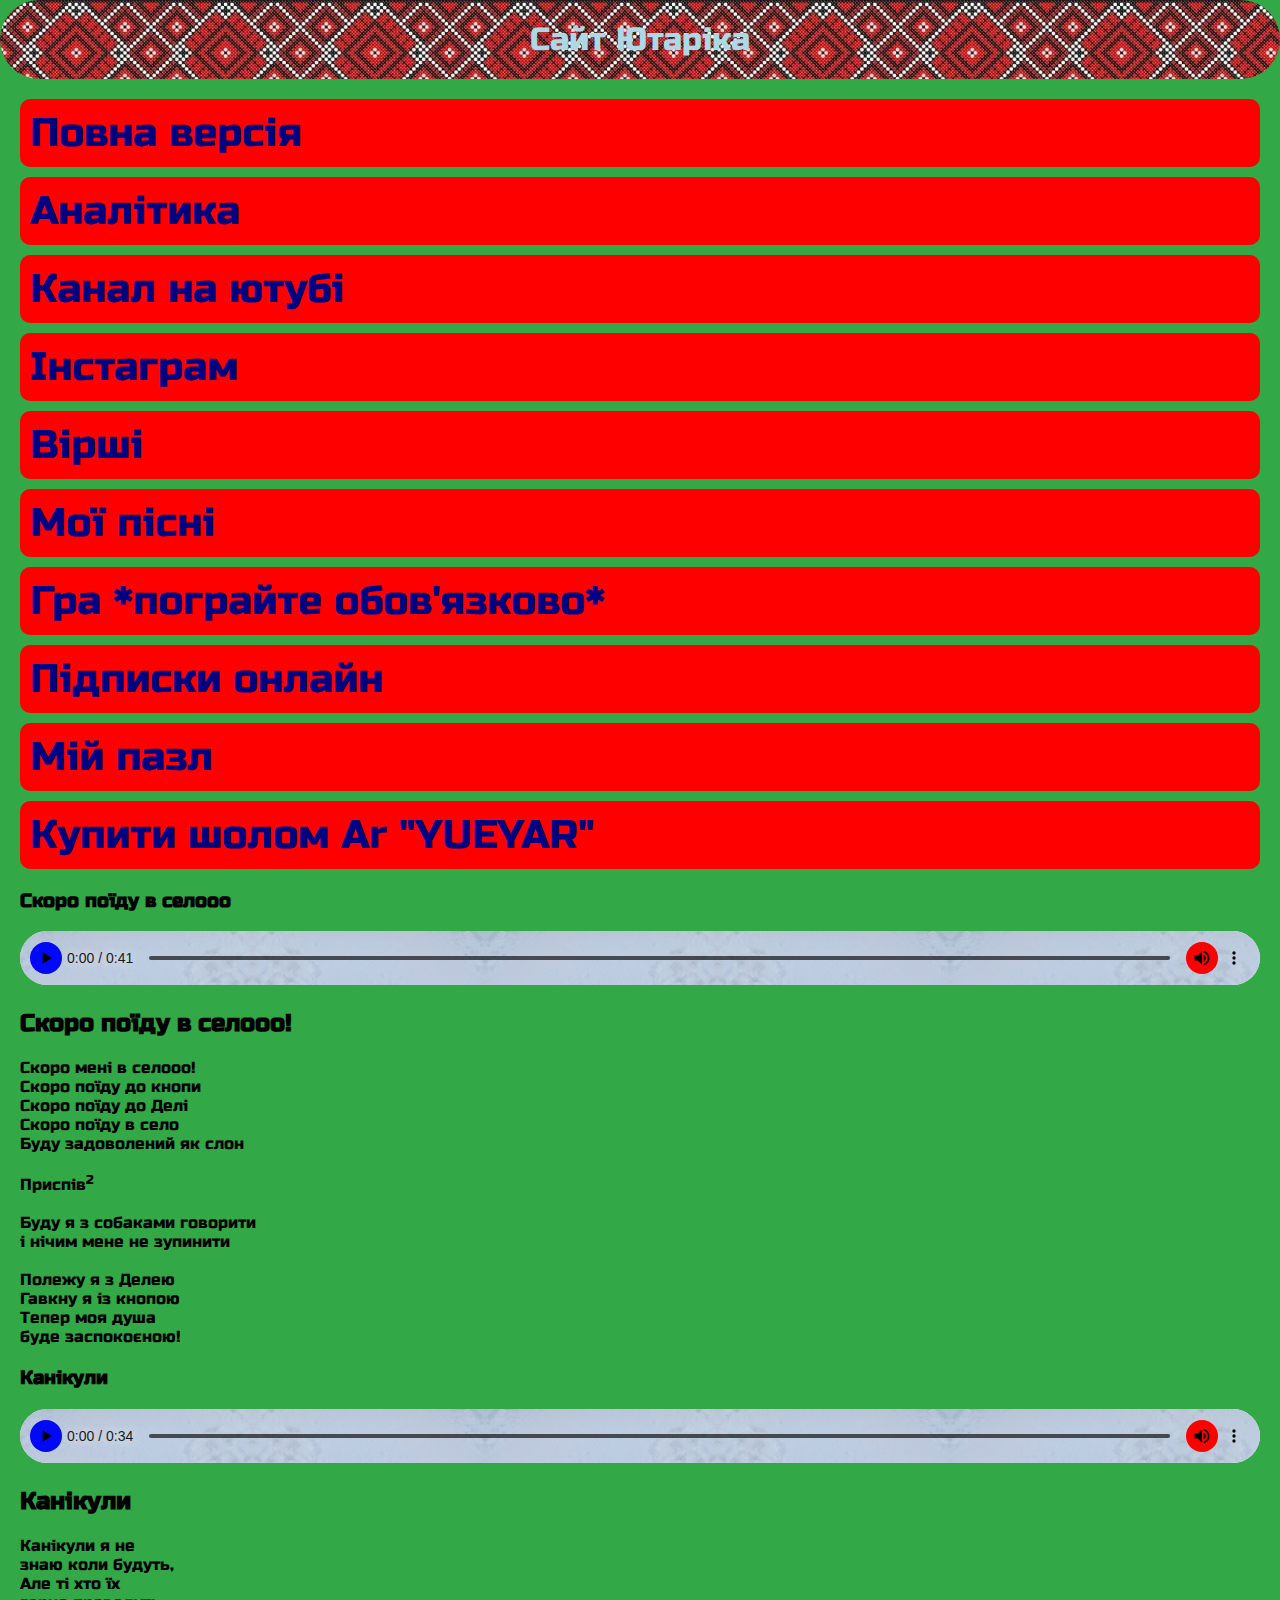
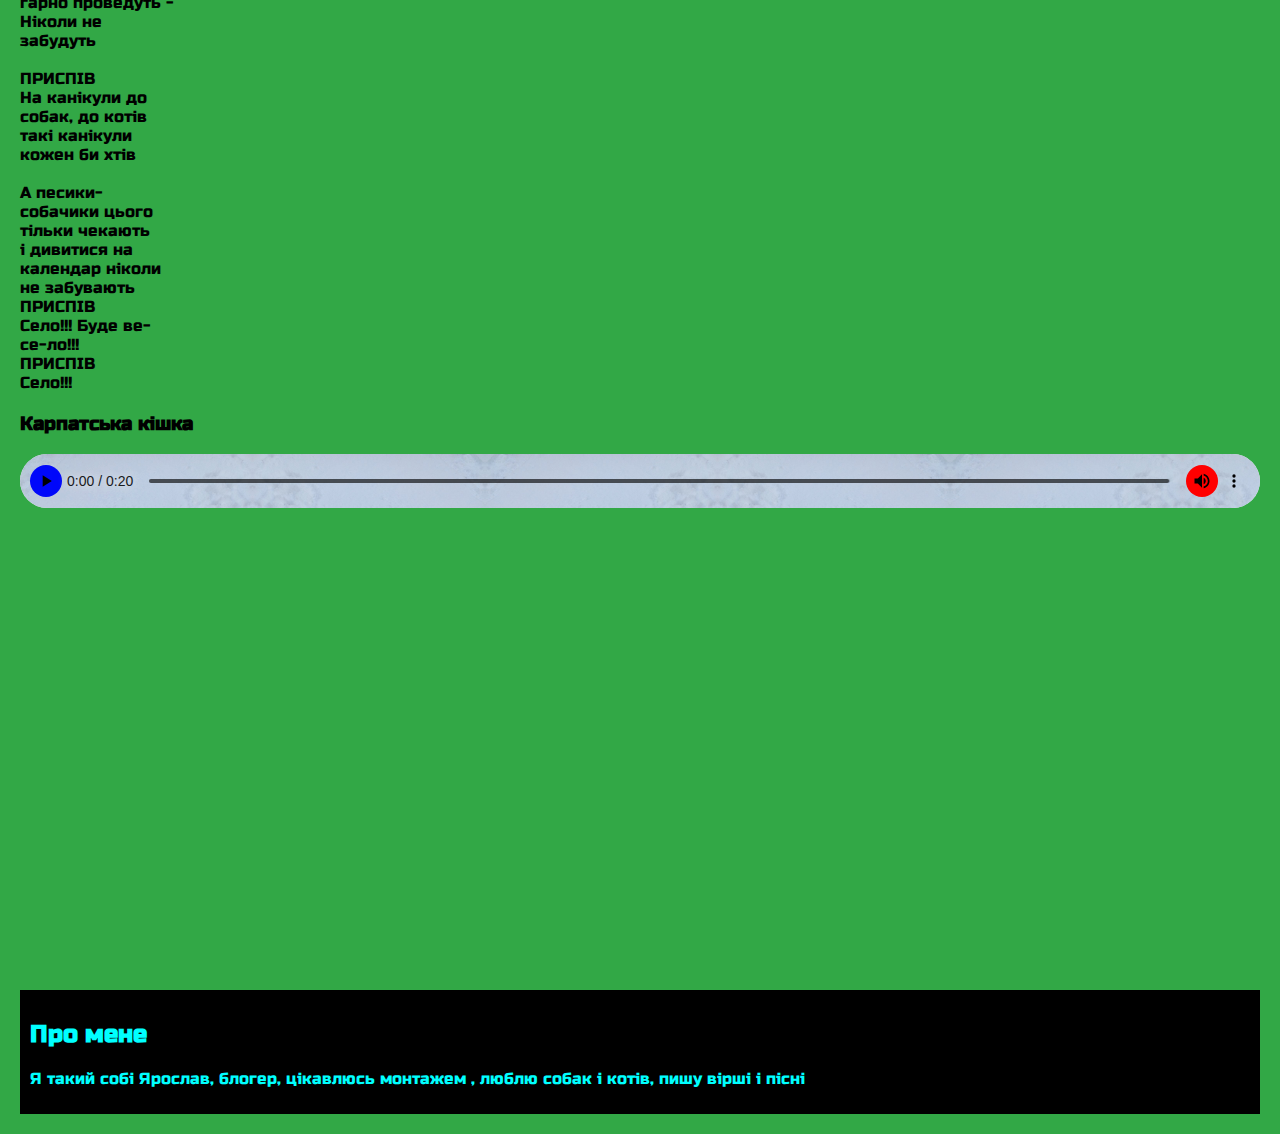
<file: index2.html>
<!DOCTYPE html>
<html>
<head>
    <meta name="viewport" content="width=device-width, initial-scale=1">
    <title>Сайт Ютаріка Mobile (Сайт Ютаріка Мобільний)</title>
    <script>var modal = document.getElementById("navModal");
      var btn = document.getElementById("openNav");
      var span = document.getElementById("closeNav");
  
      btn.onclick = function() {
          modal.style.display = "block";
      }
  
      span.onclick = function() {
          modal.style.display = "none";
      }
  
      window.onclick = function(event) {
          if (event.target == modal) {
              modal.style.display = "none";
          }
      }</script>
      
    <style>
        body {
            font-family: Russo One;
            margin: 0;
            padding: 0;
            background-color: #32a846;
        }
        .header {
            text-align: center;
            padding: 20px;
            background-image:url(./Сайт\ Ютаріка_files/3.jpg);
            color: lightblue;
            font-size: 2em;
            border-radius: 99px;

        }
        .content {
            padding: 20px;
        }
        .song {
            margin-bottom: 20px;
        }
        .song h2 {
            font-size: 1.5em;
        }
        .song p {
            font-size: 1em;
        }
        .bio {
            margin-top: 20px;
            background-color: black;
            color: aqua;
            padding: 10px;
        }
        .bio h2 {
            font-size: 1.5em;
        }
        .bio p {
            font-size: 1em;
        }
        .audio-player {
            margin-bottom: 20px;
        }
        .audio-player h3 {
            font-size: 1.2em;
        }
        .audio-player audio {
            width: 100%;
        }
        .links {
            margin-bottom: 20px;
        }
        .links a {
            display: block;
            margin-bottom: 10px;
            text-decoration: none;
            display: block;
            background-color: red;
            padding: 10px;
            font-family: Russo one;
            border-radius: 10px;
            color: navy;
            font-size: 30pt;
        }
        audio::-webkit-media-controls-panel {
      background-image: url(./Сайт\ Ютаріка_files/5png.png);
      background-size:cover;
      height:100%;
    }
    audio::-webkit-media-controls-mute-button {
      background-color: #ff0000;
      border-radius: 50%;
    }
    audio::-webkit-media-controls-play-button {
      background-color: #0008fa;
      border-radius: 50%;
    }
    audio::-webkit-media-controls-play-button:hover {
      background-color: rgba(255,255,255, .7);
    }
    
    </style>
        <link rel="preconnect" href="https://fonts.googleapis.com/">
        <link rel="preconnect" href="https://fonts.gstatic.com/" crossorigin="">
        <link href="./Сайт Ютаріка_files/css2" rel="stylesheet">
        <link rel="shortcut icon" href="./Сайт Ютаріка_files/K.png">
        <link rel="preconnect" href="https://fonts.googleapis.com">
        <link rel="preconnect" href="https://fonts.gstatic.com" crossorigin>
        <link href="https://fonts.googleapis.com/css2?family=Rubik+Burned&display=swap" rel="stylesheet">
        <link rel="preconnect" href="https://fonts.googleapis.com">
        <link rel="preconnect" href="https://fonts.gstatic.com" crossorigin>
        <link href="https://fonts.googleapis.com/css2?family=Amatic+SC&display=swap" rel="stylesheet">
        <link rel="preconnect" href="https://fonts.googleapis.com">
        <link rel="preconnect" href="https://fonts.gstatic.com" crossorigin>
        <link href="https://fonts.googleapis.com/css2?family=Amatic+SC&family=Press+Start+2P&display=swap" rel="stylesheet">
        <link rel="preconnect" href="https://fonts.googleapis.com">
        <link rel="preconnect" href="https://fonts.gstatic.com" crossorigin>
        <link href="https://fonts.googleapis.com/css2?family=Amatic+SC&family=Press+Start+2P&family=Russo+One&display=swap" rel="stylesheet">
</head>
<body>
    <div class="header">
        Сайт Ютаріка
    </div>
    <div class="content">
        <div class="links">
          <a href="index.html" target="blank" class="a1">Повна версія</a>
          <a href="https://socialblade.com/youtube/channel/UCCV-cGNvi9QzsCQ4gkBG7mQ" target="_blank" class="a1">Аналітика</a>
          <a href="https://youtube.com/@yutarik?si=UmsSiFYNWnY-mpVr" target="_blank" class="a1">Канал на ютубі</a>
          <a href="https://www.instagram.com/yutarikyt" target="_blank" class="a1">Інстаграм</a>
          <a href="https://www.youtube.com/redirect?event=channel_description&amp;redir_token=[base64]&amp;q=https%3A%2F%2Fwww.surgebook.com%2Fyutarik%2Fpoems%2Fall" target="_blank" class="a1">Вірші</a>
          <a href="https://z3.fm/mp3/search?keywords=yutarik" target="_blank" class="a1">Мої пісні</a>
          <a href="hra.html" target="_blank" class="a1">Гра *пограйте обов'язково*</a>
          
          <a href="https://livesubs.io/youtube#!/UCCV-cGNvi9QzsCQ4gkBG7mQ" target="blank" class="a1">Підписки онлайн</a>
          
          <a href="https://www.jigsawplanet.com/yutarik" target="blank" class="a1">Мій пазл</a>
          
          <a href="https://yueyar.netlify.app/" target="blank" class="a1">Купити шолом Ar "YUEYAR"</a>
          
          </td>
        </div>
        <div class="audio-player">
          <h3>Скоро поїду в селооо</h3>
          
            <audio controls="controls"><source src="./Сайт Ютаріка_files/muz/17.mp3" type="audio/mpeg"></audio>
          
      </div>
      
        <div class="song">
            <h2>Скоро поїду в селооо!</h2>
            <p>Скоро мені в селооо!<br>
              Скоро поїду до кнопи<br>
              Скоро поїду до Делі<br>
              Скоро поїду в село<br>
              Буду задоволений як слон<br>
              <br>
              Приспів<sup>2</sup><br>
              <br>
              Буду я з собаками говорити<br>
              і нічим мене не зупинити<br>
              <br>
              Полежу я з Делею<br>
              Гавкну я із кнопою<br>
              Тепер моя душа<br>
              буде заспокоєною!<br></p>
        </div>
        <div class="audio-player">
          <h3>Канікули</h3>
          
            <audio controls="controls"><source src="./Сайт Ютаріка_files/muz/4.mp3" type="audio/mpeg"></audio>
          
      </div>
        <div class="song">
            <h2>Канікули</h2>
            <p>Канікули я не<br> знаю коли будуть,<br>
              Але ті хто їх<br> гарно проведуть -<br>
              Ніколи не<br> забудуть<br>
              <br>
              ПРИСПІВ<br>
      
              На канікули до<br> собак, до котів<br>
              такі канікули<br> кожен би хтів<br>
              <br>
              А песики-<br>собачики цього<br> тільки чекають<br>
              і дивитися на<br> календар ніколи<br> не забувають<br>
      
              ПРИСПІВ<br>
      
              Село!!! Буде ве-<br>се-ло!!!<br>
      
              ПРИСПІВ<br>
      
              Село!!!<br></p>
        </div>
        <div class="audio-player">
            <h3>Карпатська кішка</h3>
            
              <audio controls="controls"><source src="./Сайт Ютаріка_files/muz/18.mp3" type="audio/mpeg"></audio>
            
        </div>
        <div class="youtube">
            <iframe width="100%" height="215" src="https://www.youtube.com/embed/qmyuHXsyMKI" frameborder="0" allowfullscreen></iframe>
            <iframe width="100%" height="215" src="https://www.youtube.com/embed/Is0Ct5arJ1o?si=QGuLe2ccW2m2d5AQ" frameborder="0" allowfullscreen></iframe>
        </div>
        
                <div class="bio">
            <h2>Про мене</h2>
            <p>Я такий собі Ярослав, блогер, цікавлюсь монтажем , люблю собак і котів, пишу вірші і пісні</p>
        </div>
    </div>
    
</body>
</html>
</file>
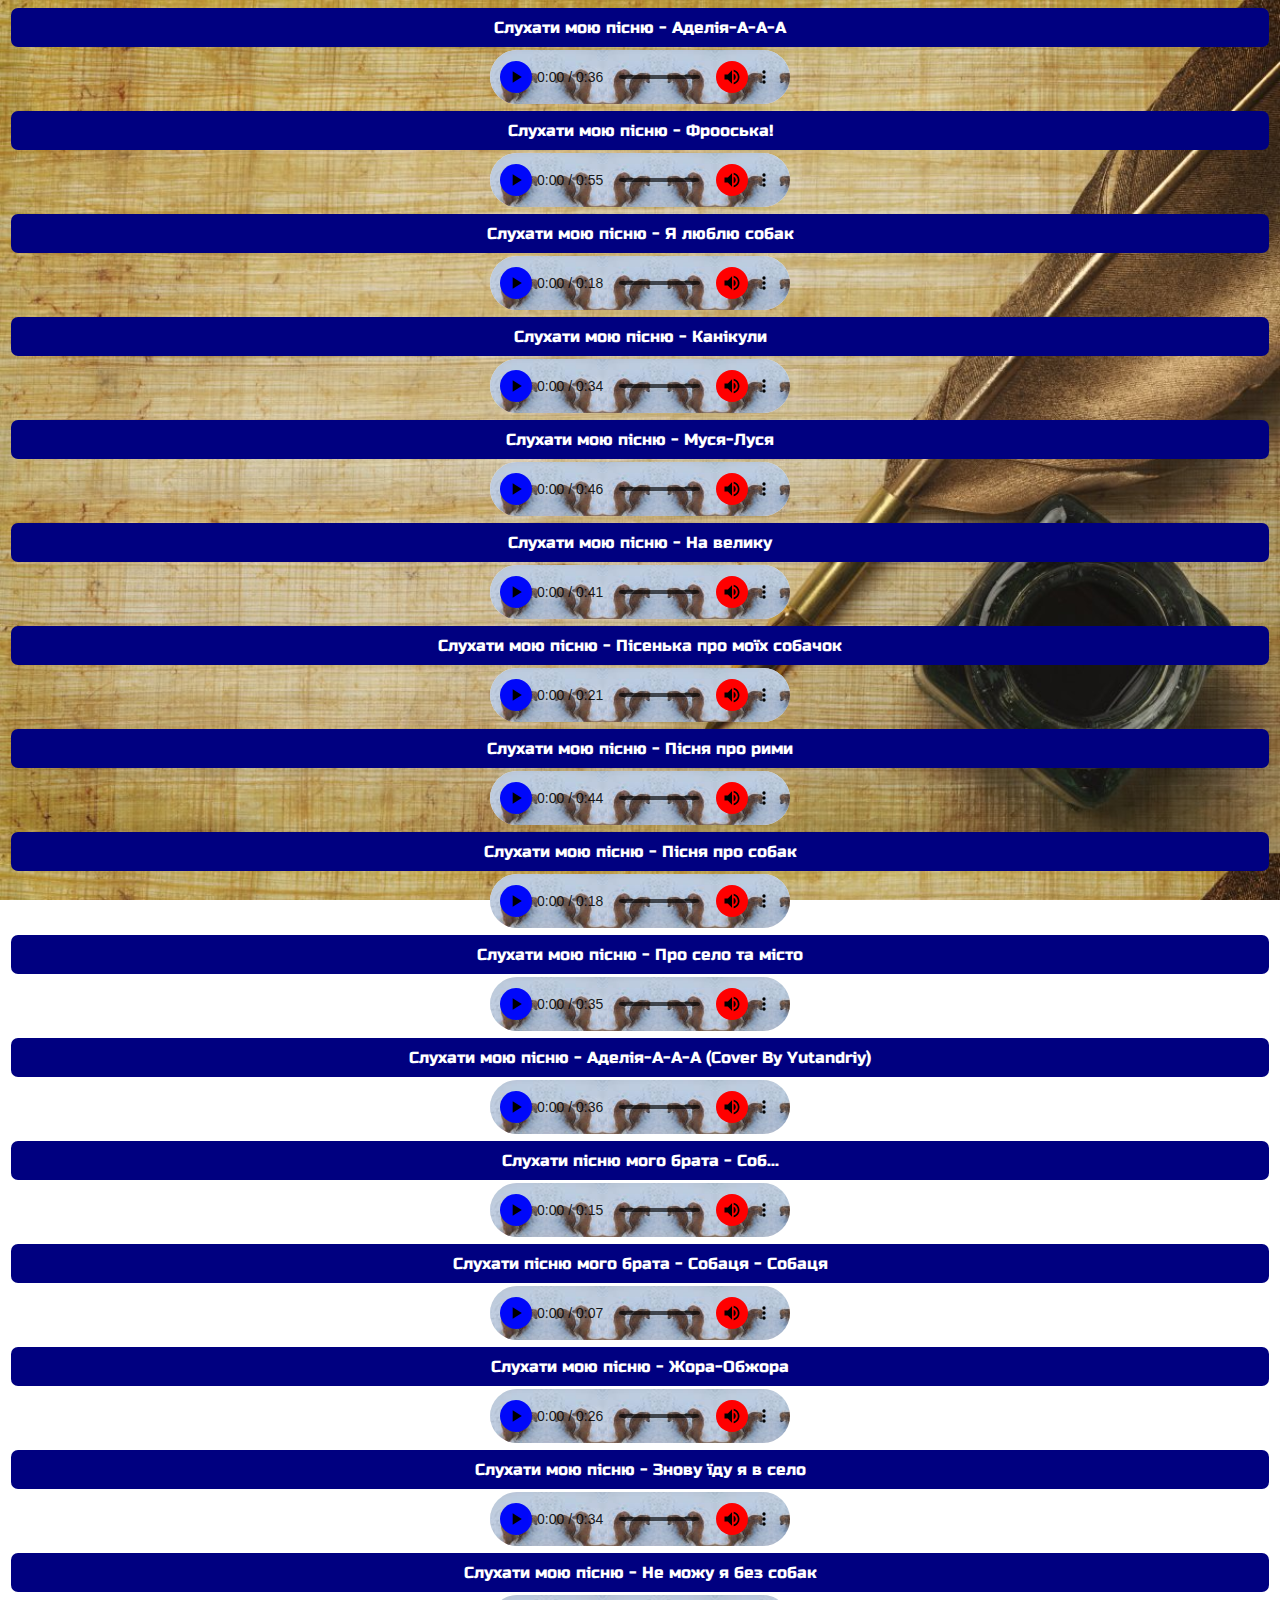
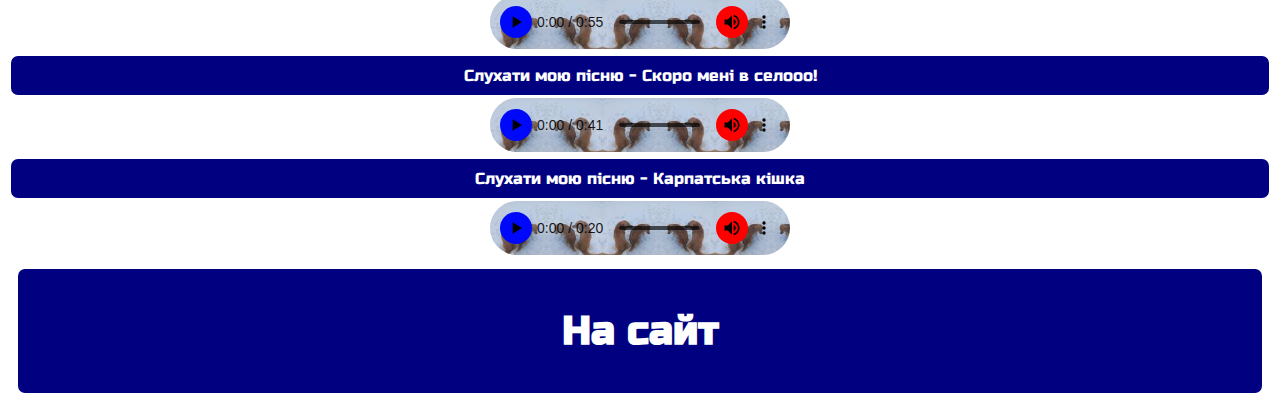
<file: muz.html>
<!DOCTYPE html>
<html>
<head>
	<meta charset="utf-8">
	<meta name="viewport" content="width=device-width, initial-scale=1">
	<title>Музичка</title>
	<link rel="shortcut icon" type="text/css" href="./Сайт Ютаріка_files/K.png">
	<link rel="stylesheet" type="text/css" href="./Сайт Ютаріка_files/style.css">
	<link rel="preconnect" href="https://fonts.googleapis.com">
<link rel="preconnect" href="https://fonts.gstatic.com" crossorigin>
<link href="https://fonts.googleapis.com/css2?family=Rubik+Burned&display=swap" rel="stylesheet">
<link rel="preconnect" href="https://fonts.googleapis.com">
<link rel="preconnect" href="https://fonts.gstatic.com" crossorigin>
<link href="https://fonts.googleapis.com/css2?family=Amatic+SC&display=swap" rel="stylesheet">
<link rel="preconnect" href="https://fonts.googleapis.com">
<link rel="preconnect" href="https://fonts.gstatic.com" crossorigin>
<link href="https://fonts.googleapis.com/css2?family=Amatic+SC&family=Press+Start+2P&display=swap" rel="stylesheet">
<link rel="preconnect" href="https://fonts.googleapis.com">
<link rel="preconnect" href="https://fonts.gstatic.com" crossorigin>
<link href="https://fonts.googleapis.com/css2?family=Amatic+SC&family=Press+Start+2P&family=Russo+One&display=swap" rel="stylesheet">
<link rel="preconnect" href="https://fonts.googleapis.com/">
<link rel="preconnect" href="https://fonts.gstatic.com/" crossorigin="">
<link href="./Сайт Ютаріка_files/css2" rel="stylesheet">
</head>
<body>
<center>
	    <a href="./Сайт Ютаріка_files/muz/1.mp3" target="blank" title="пєсня хоть трєсні" class="a1111">Слухати мою пісню - Аделія-А-А-А</a>
	<audio class="a111" controls="controls"><source src="./Сайт Ютаріка_files/muz/1.mp3" type="audio/mpeg">Встановіть гугл хром, ваш браузер поганий</audio>
		<a href="./Сайт Ютаріка_files/muz/2.mp3" target="blank" title="пєсня хоть трєсні" class="a1111">Слухати мою пісню - Фрооська!</a>
	<audio class="a111" controls="controls"><source src="./Сайт Ютаріка_files/muz/2.mp3" type="audio/mpeg">Встановіть гугл хром, ваш браузер поганий</audio>
		<a href="./Сайт Ютаріка_files/muz/3.mp3" target="blank" title="пєсня хоть трєсні" class="a1111">Слухати мою пісню - Я люблю собак</a>
	<audio class="a111" controls="controls"><source src="./Сайт Ютаріка_files/muz/3.mp3" type="audio/mpeg">Встановіть гугл хром, ваш браузер поганий</audio>
		<a href="./Сайт Ютаріка_files/muz/4.mp3" target="blank" title="пєсня хоть трєсні" class="a1111">Слухати мою пісню - Канікули</a>
	<audio class="a111" controls="controls"><source src="./Сайт Ютаріка_files/muz/4.mp3" type="audio/mpeg">Встановіть гугл хром, ваш браузер поганий</audio>
		<a href="./Сайт Ютаріка_files/muz/5.mp3" target="blank" title="пєсня хоть трєсні" class="a1111">Слухати мою пісню - Муся-Луся</a>
	<audio class="a111" controls="controls"><source src="./Сайт Ютаріка_files/muz/5.mp3" type="audio/mpeg">Встановіть гугл хром, ваш браузер поганий</audio>
		<a href="./Сайт Ютаріка_files/muz/6.mp3" target="blank" title="пєсня хоть трєсні" class="a1111">Слухати мою пісню - На велику</a>
	<audio class="a111" controls="controls"><source src="./Сайт Ютаріка_files/muz/6.mp3" type="audio/mpeg">Встановіть гугл хром, ваш браузер поганий</audio>
		<a href="./Сайт Ютаріка_files/muz/7.mp3" target="blank" title="пєсня хоть трєсні" class="a1111">Слухати мою пісню - Пісенька про моїх собачок</a>
	<audio class="a111" controls="controls"><source src="./Сайт Ютаріка_files/muz/7.mp3" type="audio/mpeg">Встановіть гугл хром, ваш браузер поганий</audio>
		<a href="./Сайт Ютаріка_files/muz/8.mp3" target="blank" title="пєсня хоть трєсні" class="a1111">Слухати мою пісню - Пісня про рими</a>
	<audio class="a111" controls="controls"><source src="./Сайт Ютаріка_files/muz/8.mp3" type="audio/mpeg">Встановіть гугл хром, ваш браузер поганий</audio>
		<a href="./Сайт Ютаріка_files/muz/9.mp3" target="blank" title="пєсня хоть трєсні" class="a1111">Слухати мою пісню - Пісня про собак</a>
	<audio class="a111" controls="controls"><source src="./Сайт Ютаріка_files/muz/9.mp3" type="audio/mpeg">Встановіть гугл хром, ваш браузер поганий</audio>
		<a href="./Сайт Ютаріка_files/muz/10.mp3" target="blank" title="пєсня хоть трєсні" class="a1111">Слухати мою пісню - Про село та місто</a>
	<audio class="a111" controls="controls"><source src="./Сайт Ютаріка_files/muz/10.mp3" type="audio/mpeg">Встановіть гугл хром, ваш браузер поганий</audio>
		<a href="./Сайт Ютаріка_files/muz/11.mp3" target="blank" title="пєсня хоть трєсні" class="a1111">Слухати мою пісню - Аделія-А-А-А (Cover By Yutandriy)</a>
	<audio class="a111" controls="controls"><source src="./Сайт Ютаріка_files/muz/11.mp3" type="audio/mpeg">Встановіть гугл хром, ваш браузер поганий</audio>
		<a href="./Сайт Ютаріка_files/muz/12.mp3" target="blank" title="пєсня хоть трєсні" class="a1111">Слухати пісню мого брата - Соб...</a>
	<audio class="a111" controls="controls"><source src="./Сайт Ютаріка_files/muz/12.mp3" type="audio/mpeg">Встановіть гугл хром, ваш браузер поганий</audio>
	    <a href="./Сайт Ютаріка_files/muz/13.mp3" target="blank" title="пєсня хоть трєсні" class="a1111">Слухати пісню мого брата - Собаця - Собаця</a>
	<audio class="a111" controls="controls"><source src="./Сайт Ютаріка_files/muz/13.mp3" type="audio/mpeg">Встановіть гугл хром, ваш браузер поганий</audio>	 <a href="./Сайт Ютаріка_files/muz/14.mp3" target="blank" title="пєсня хоть трєсні" class="a1111">Слухати мою пісню - Жора-Обжора</a>
	<audio class="a111" controls="controls"><source src="./Сайт Ютаріка_files/muz/14.mp3" type="audio/mpeg">Встановіть гугл хром, ваш браузер поганий</audio>
		<a href="./Сайт Ютаріка_files/muz/15.mp3" target="blank" title="пєсня хоть трєсні" class="a1111">Слухати мою пісню - Знову їду я в село</a>
	<audio class="a111" controls="controls"><source src="./Сайт Ютаріка_files/muz/15.mp3" type="audio/mpeg">Встановіть гугл хром, ваш браузер поганий</audio>
		<a href="./Сайт Ютаріка_files/muz/16.mp3" target="blank" title="пєсня хоть трєсні" class="a1111">Слухати мою пісню - Не можу я без собак</a>
	<audio class="a111" controls="controls"><source src="./Сайт Ютаріка_files/muz/16.mp3" type="audio/mpeg">Встановіть гугл хром, ваш браузер поганий</audio>
	<a href="./Сайт Ютаріка_files/muz/17.mp3" target="blank" title="пєсня хоть трєсні" class="a1111">Слухати мою пісню - Скоро мені в селооо!</a>
	<audio class="a111" controls="controls"><source src="./Сайт Ютаріка_files/muz/17.mp3" type="audio/mpeg">Встановіть гугл хром, ваш браузер поганий</audio>
	<a href="./Сайт Ютаріка_files/muz/18.mp3" target="blank" title="пєсня хоть трєсні" class="a1111">Слухати мою пісню - Карпатська кішка</a>
	<audio class="a111" controls="controls"><source src="./Сайт Ютаріка_files/muz/18.mp3" type="audio/mpeg">Встановіть гугл хром, ваш браузер поганий</audio>
			
	<a href="index.html" class="a1" style="margin: 10px;font-size: 20pt;padding: 5px;"><h2>На сайт</h2></a>

  </center>
</body>
</html>
</file>
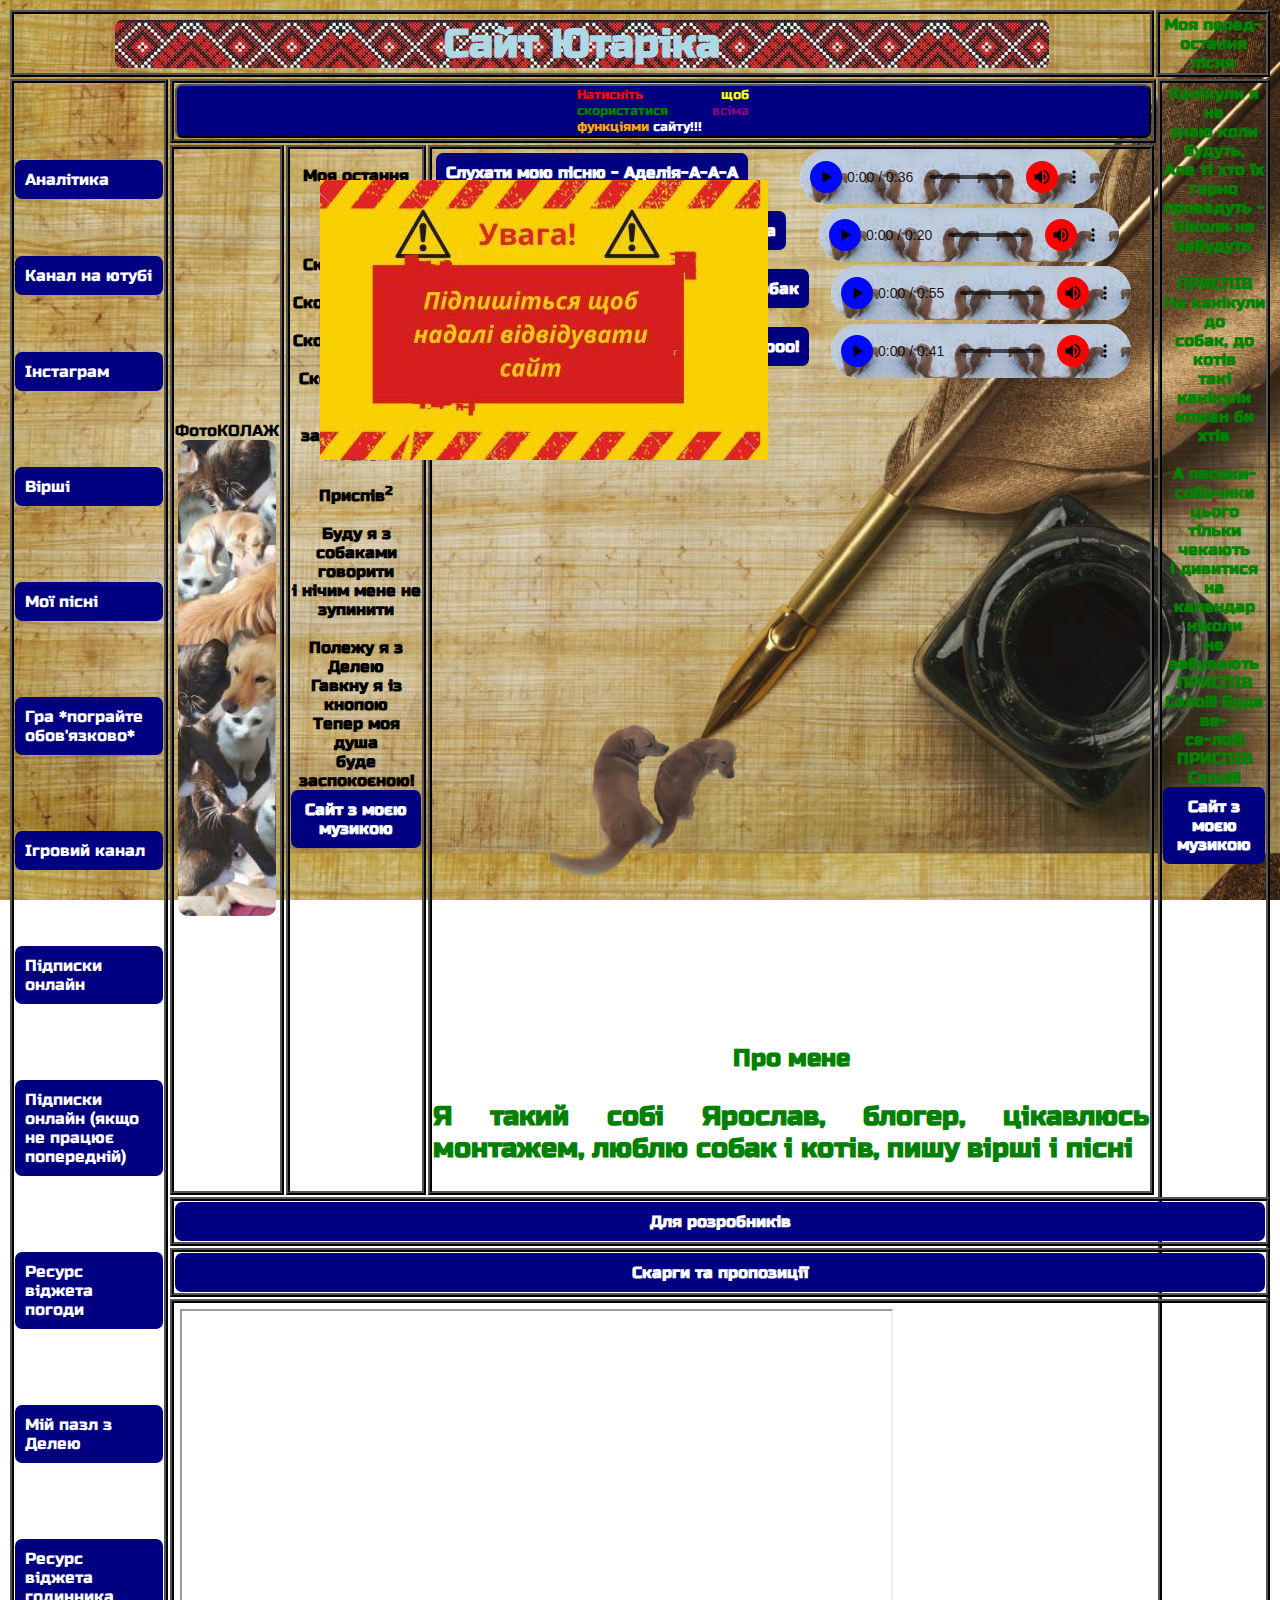
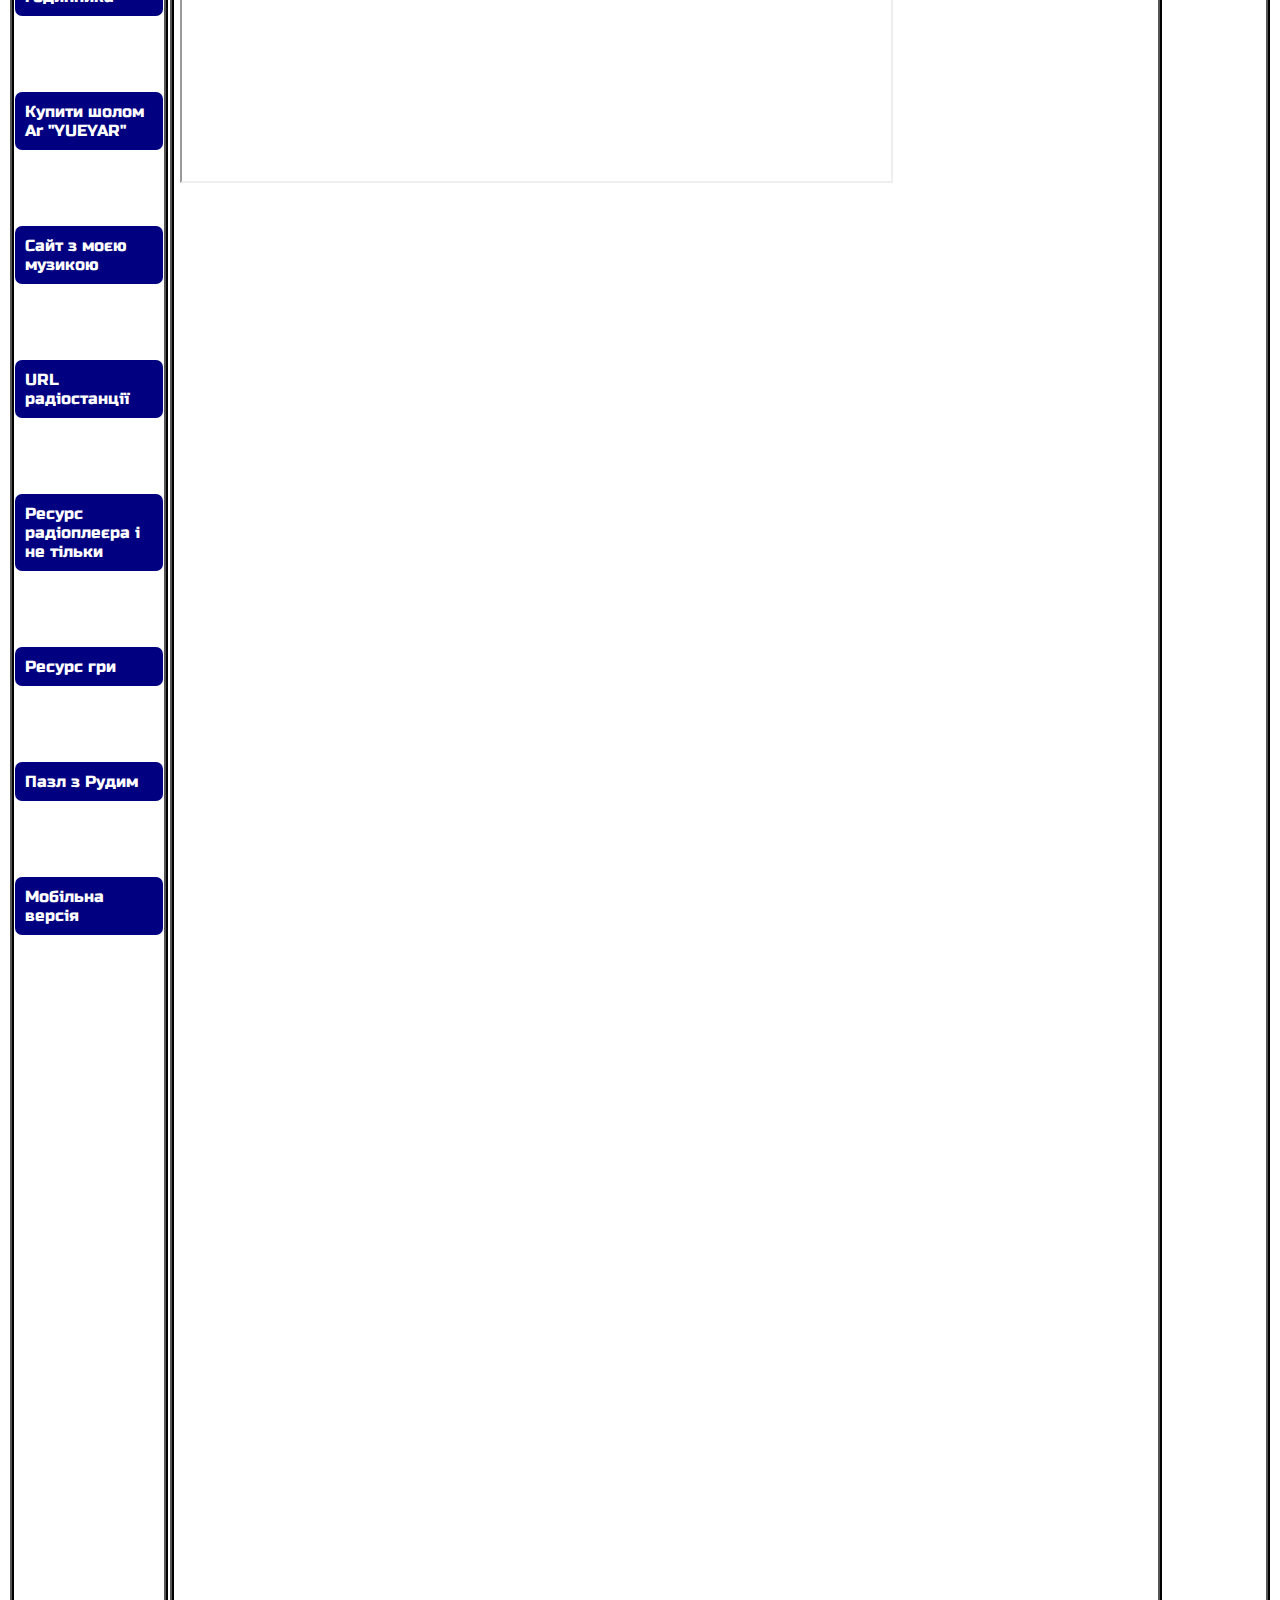
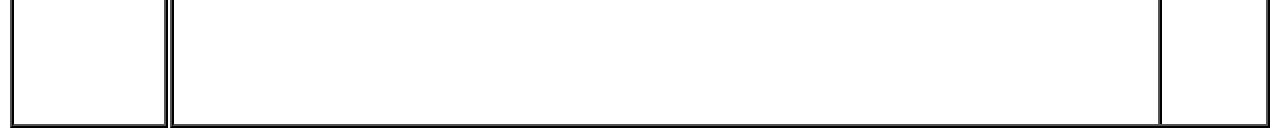
<file: res.html>
<!DOCTYPE html>
<!-- saved from url=(0036)https://yutarik-channel.netlify.app/ -->
<html lang="ua" dir="ltr">
<head><meta http-equiv="Content-Type" content="text/html; charset=UTF-8">
    
    <title>resourse</title>
    <link rel="stylesheet" href="./Сайт Ютаріка_files/style.css">
    <link rel="preconnect" href="https://fonts.googleapis.com/">
<link rel="preconnect" href="https://fonts.gstatic.com/" crossorigin="">
<link href="./Сайт Ютаріка_files/css2" rel="stylesheet">
<link rel="shortcut icon" href="./Сайт Ютаріка_files/K.png">
<link rel="preconnect" href="https://fonts.googleapis.com">
<link rel="preconnect" href="https://fonts.gstatic.com" crossorigin>
<link href="https://fonts.googleapis.com/css2?family=Rubik+Burned&display=swap" rel="stylesheet">
<link rel="preconnect" href="https://fonts.googleapis.com">
<link rel="preconnect" href="https://fonts.gstatic.com" crossorigin>
<link href="https://fonts.googleapis.com/css2?family=Amatic+SC&display=swap" rel="stylesheet">
<link rel="preconnect" href="https://fonts.googleapis.com">
<link rel="preconnect" href="https://fonts.gstatic.com" crossorigin>
<link href="https://fonts.googleapis.com/css2?family=Amatic+SC&family=Press+Start+2P&display=swap" rel="stylesheet">
<link rel="preconnect" href="https://fonts.googleapis.com">
<link rel="preconnect" href="https://fonts.gstatic.com" crossorigin>
<link href="https://fonts.googleapis.com/css2?family=Amatic+SC&family=Press+Start+2P&family=Russo+One&display=swap" rel="stylesheet">
<script type="text/javascript">
    name = prompt('Не увійдеш ти!');
    pass = prompt('Не увійдеш без бою!');
    if (name == 'utar') alert('Ти угадав!!!');
else {
  alert('НЕ угадав!!!');
  top.location.href = "index.html";    
if (pass == 'ukpk') alert('Ти угадав!!!');
else {
  alert('НЕ угадав!!!');
  top.location.href = "index.html";
}


}
  </script>
</head>
<body>
	<center><h1>Меню розробника</h1></center>
	<a href="https://drive.google.com/drive/folders/10RBOWw73tRz8evXm34m267cma1WyL9l-?usp=sharing" class="a1" target="blank" style="margin: 10px;">Google Disc</a>
  <a href="https://www.cryptopad.org/ru/" class="a1" target="blank" style="margin: 10px;">Останнє</a>
	<center><a href="index.html" class="a1" target="blank" style="margin: 10px;">BACK</a></center>

</body>
</html>
</file>
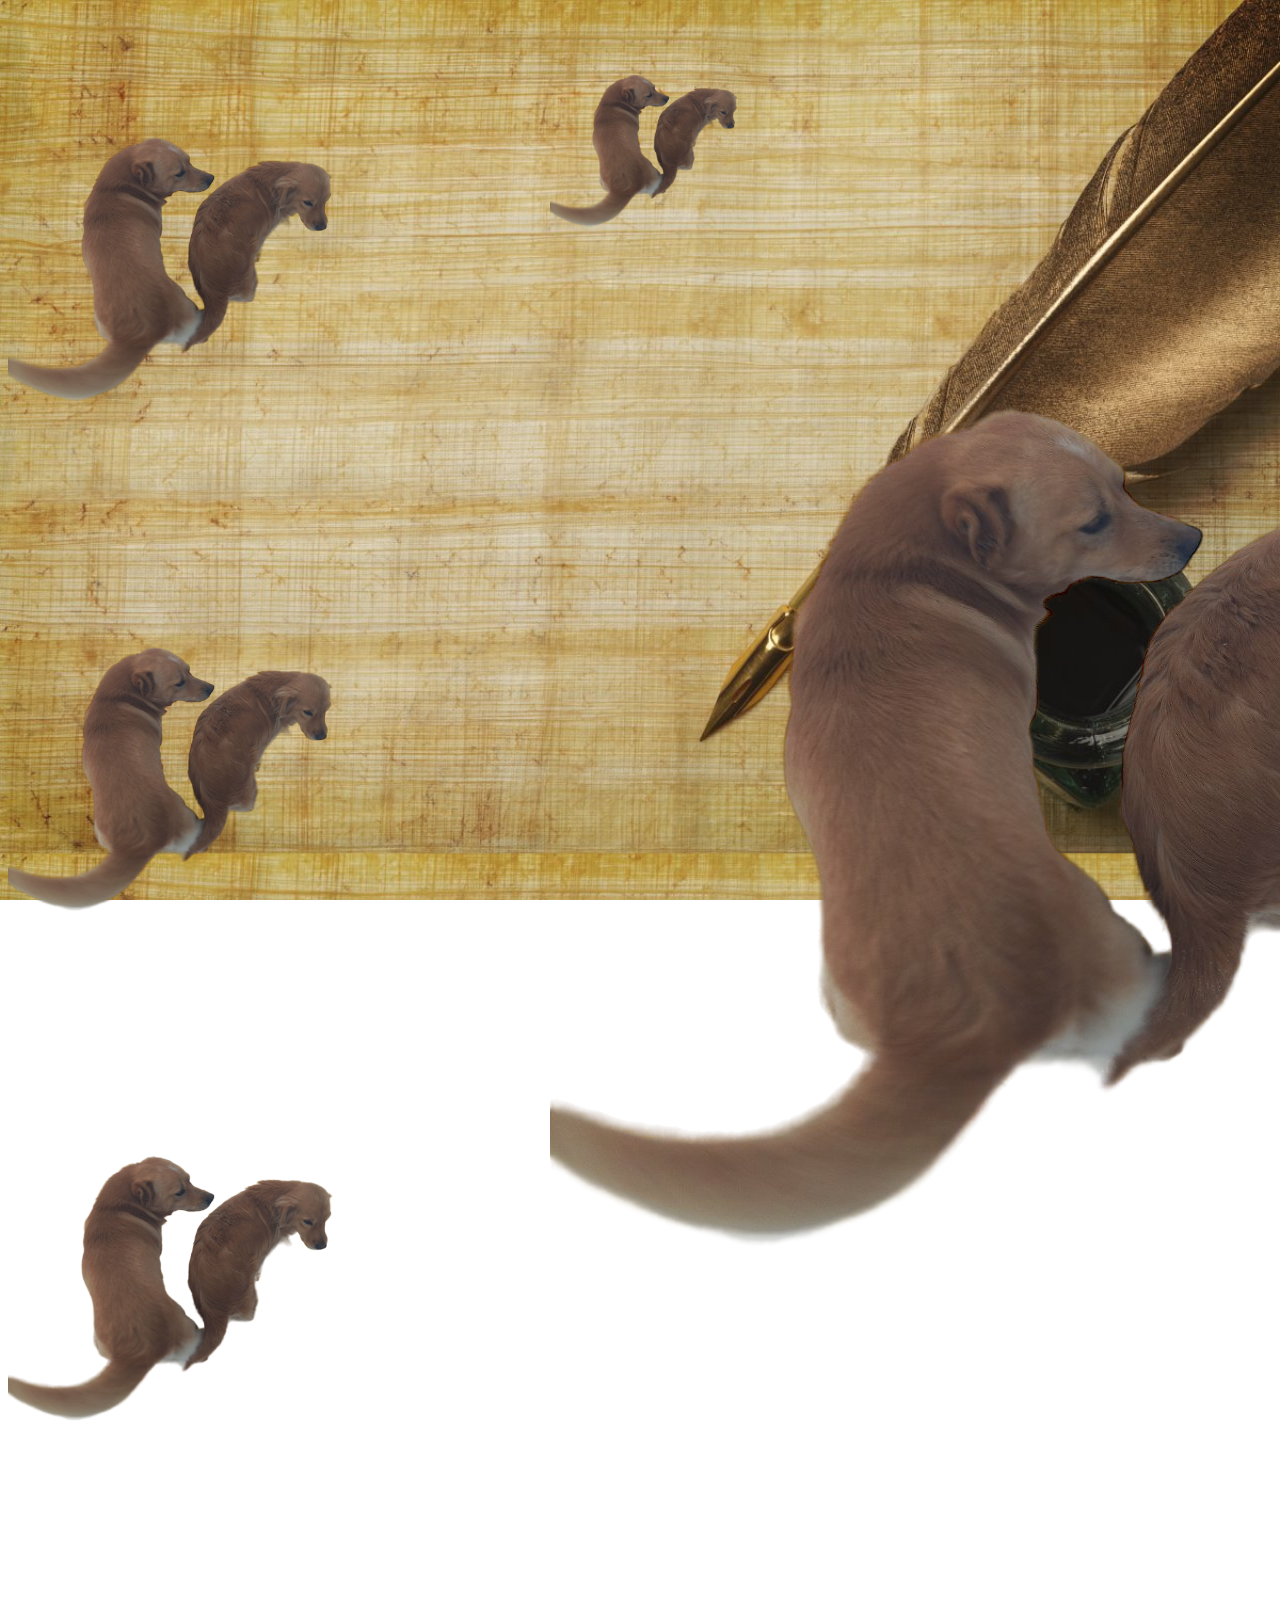
<file: Сайт Ютаріка_files/sait.html>
<!DOCTYPE html>
<html>
<head>
	<meta charset="utf-8">
	<meta name="viewport" content="width=device-width, initial-scale=1">
	<title>Дивись</title>
	<link rel="shortcut icon" href="K.png">
	<style type="text/css">
		body{
background-image: url(bgi.jpg);
background-attachment: fixed;
background-size:100%;
}
@keyframes office {
0% {
left: 400px;
top: 0px;
z-index: -1;
}
25% {
left: 1150px;
top: 100px;
z-index: -1;
}
75% {
top:407px ;
left:0px ;
z-index: -1;
}
100% {
top: 0px;
left: 400px;
z-index: -1;
}
}
@keyframes office1 {
0% {
left: 0px;
top: 400px;
z-index: -1;
}
25% {
left: 100px;
top: 1150px;
z-index: -1;
}
75% {
top:0px ;
left:407px ;
z-index: -1;
}
100% {
top: 400px;
left: 0px;
z-index: -1;
}
}
@keyframes office2 {
0% {
left: 500px;
top: 600px;
z-index: -1;
}
25% {
left: 486px;
top: 983px;
z-index: -1;
}
75% {
top:289px ;
left:656px ;
z-index: -1;
}
100% {
top: 521px;
left: 761px;
z-index: -1;
}
}
@keyframes office3 {
0% {
left: 156px;
top: 56px;
z-index: -1;
}
25% {
left: 859px;
top: 65px;
z-index: -1;
}
75% {
top:289px ;
left:656px ;
z-index: -1;
}
100% {
top: 521px;
left: 761px;
z-index: -1;
}
}
#kompa{
position: absolute;
top:650px ;
left:550px ;
z-index: -1;
animation: office 2s 4;
animation-timing-function: linear;
animation-iteration-count: infinite;
}
img:hover{
opacity: 0.5;
}
#kompa3{
position: absolute;
top:0px ;
left:550px ;
z-index: -1;
animation: office1 2s 4;
animation-timing-function: linear;
animation-iteration-count: infinite;
}
#kompa4{
position: absolute;
top:0px ;
left:550px ;
z-index: -1;
animation: office2 2s 4;
animation-timing-function: linear;
animation-iteration-count: infinite;
}
#kompa{
position: absolute;
top:0px ;
left:550px ;
z-index: -1;
animation: office2 2s 4;
animation-timing-function: linear;
animation-iteration-count: infinite;
}
#kompa5{
position: absolute;
top:0px ;
left:550px ;
z-index: -1;
animation: office3 2s 4;
animation-timing-function: linear;
animation-iteration-count: infinite;
}
</style>
</head>
<body>
<div id="kompa"><img src="kompa.png" id="kompa1"></div>
<div id="kompa3"><img src="kompa.png" id="kompa2" width="30%"></div>
<div id="kompa5"><img src="kompa.png" id="kompa5" width="30%"></div>
<div id="kompa11"><img src="kompa.png" id="kompa6" width="30%"></div>
<div id="kompa10"><img src="kompa.png" id="kompa7" width="30%"></div>
<div id="kompa9"><img src="kompa.png" id="kompa8" width="30%"></div>
</body>
</html>
</file>
<file: Сайт Ютаріка_files/style.css>
body{
background-image: url(bgi.jpg);
background-attachment: fixed;
background-size:100%;
font-family: 'Russo One', sans-serif;
cursor: url("KU.ico"), pointer;
border: 0px;
padding: 0px;
}
#top{
  position: fixed;
  top: 1000px;
  left: 700px;
  z-index: 10;
}
@font-face {
  font-family: Russo One;
  src: url(RussoOne.ttf);
}
table{
width:100%;
cursor: url("KU.ico"), pointer;
}
th,td{
border:4px ridge black;
}
#saytyut{
color:green;
font-size: 30pt;
}
.elfsight-app-bdcc183b-5998-475f-893f-37f8be98fd46{
width: 90%;
}
.a1{
  display: block;
  background-color:navy;.
  text-align: center;
  text-decoration: none;
  border-radius: 7px;
  padding: 10px;
  color:white;
}
.a11{
  display: block;
  background-color:navy;.
  text-align: center;
  text-decoration: none;
  border-radius: 7px;
  padding: 10px;
  color:white;
  float: left;
  margin: 3px;
}
.a1111{
  display: block;
  background-color:navy;.
  text-align: center;
  text-decoration: none;
  border-radius: 7px;
  padding: 10px;
  color:white;
  margin: 3px;
}
a{
cursor: url("KU.ico"), pointer;
}
#tex{
color:green;
font-size:20pt;
}
#red{
color: green;
}
#kompa{
position: absolute;
top:650px ;
left:550px ;
z-index: -1;
animation: office 10s 4;
animation-timing-function: linear;
animation-iteration-count: infinite;
}
#kompa1{
width: 30%;
}
#kompa1:hover{
width: 30%;
opacity: 0.5;
}
iframe{
cursor: url("KU.ico"), pointer;
}
span {
cursor: url("KU.ico"), pointer;
}
@keyframes office {
0% {
left: 400px;
top: 0px;
z-index: -1;
}
25% {
left: 1150px;
top: 100px;
z-index: -1;
}
75% {
top:407px ;
left:0px ;
z-index: -1;
}
100% {
top: 0px;
left: 400px;
z-index: -1;
}
}
#kolash{
border-radius: 10px;
}
#kolash:hover{
opacity: 0.5;
filter: grayscale(1);
}
#op{
color: green;
}
#pm{
color: green;
font-size: 18pt;
cursor: url("KU.ico"), pointer;
}
#reklama1{
  position: fixed;
  z-index: 5;
  top: 20%;
  left: 25%;
  }
  #spysokd{vertical-align: top;}
  #reklama{

    animation: rekl 4s infinite;
  }
  @keyframes rekl{
0%{opacity: 0;}
25%{opacity: 1;}
50%{opacity: 0;}
75%{opacity: 1;}
100%{opacity: 0;}
  }
#ssylka{
text-decoration: none;
display: block;
color:lightblue;
border-radius: 7px;
margin: 0px 100px 0px 100px;
background-image: url(3.jpg);
}
audio::-webkit-media-controls-panel {
      background-image: url(5png.jpg);
      background-size:cover;
      height:100%;
    }
    audio::-webkit-media-controls-mute-button {
      background-color: #ff0000;
      border-radius: 50%;
    }
    audio::-webkit-media-controls-play-button {
      background-color: #0008fa;
      border-radius: 50%;
    }
    audio::-webkit-media-controls-play-button:hover {
      background-color: rgba(255,255,255, .7);
    }
    .nav-modal {
      display: none;
      position: fixed;
      z-index: 1;
      left: 0;
      top: 0;
      width: 100%;
      height: 100%;
      overflow: auto;
      background-color: rgba(0,0,0,0.4);
  }
  .nav-content {
      background-color: #333;
      margin: 15% auto;
      padding: 20px;
      border: 1px solid #888;
      width: 30%;
      color: white;
      border-radius: 10px;
      box-shadow: 0px 0px 10px 3px rgba(255,99,71,0.5);
  }
  .nav-content a {
      color: #f8f9fa;
      text-decoration: none;
      display: block;
      margin: 10px 0;
      font-size: 20px;
      transition: color 0.3s ease;
  }
  .nav-content a:hover {
      color: #ff6347;
  }
  .close {
      color: #aaa;
      float: right;
      font-size: 28px;
      font-weight: bold;
  }
  .close:hover,
  .close:focus {
      color: #ff6347;
      text-decoration: none;
      cursor: pointer;
  }
  @keyframes pr{
    0%{background-color: aquamarine;}
    25%{background-color: navajowhite;}
    50%{background-color: maroon;}
    75%{background-color: #333;}
    100%{background-color: #aaa;}
  }
  #openNav {
    background-color:navy;
     text-align: justify;
    text-decoration: none;
      border-radius: 7px;
      animation: pr 4s infinite;
      color:white;
      font-family: 'Russo One', sans-serif;
cursor: url("KU.ico"), pointer;
padding-left:400px;
padding-right: 400px;
            }
  #openNav:hover {
      background-color: #32afee;
  }
  #b1{
color: red;
  }
  #b2{
    color: yellow;
  }
  #b3{
    color: green;
  }
  #b4{
    color: purple;
  }
  #b5{
    color: orange;
  }
</file>
<file: Сайт Ютаріка_files/1.css>
body{

background-attachment: fixed;
background-size:100%;
font-family: 'Russo One', sans-serif;
cursor: url("KU.ico"), pointer;
border: 0px;
padding: 0px;
}
table{
width:100%;
cursor: url("KU.ico"), pointer;
}
th,td{
border:4px ridge black;
}
#saytyut{
color:green;
font-size: 30pt;
}
.elfsight-app-bdcc183b-5998-475f-893f-37f8be98fd46{
width: 90%;
}
.a1{
  display: block;
  background-color:navy;.
  text-align: center;
  text-decoration: none;
  border-radius: 7px;
  padding: 10px;
  color:white;
}
.a11{
  display: block;
  background-color:navy;.
  text-align: center;
  text-decoration: none;
  border-radius: 7px;
  padding: 10px;
  color:white;
  float: left;
  margin: 3px;
}
.a1111{
  display: block;
  background-color:navy;.
  text-align: center;
  text-decoration: none;
  border-radius: 7px;
  padding: 10px;
  color:white;
  margin: 3px;
}
.nav-modal {
  display: none;
  position: fixed;
  z-index: 1;
  left: 0;
  top: 0;
  width: 100%;
  height: 100%;
  overflow: auto;
  background-color: rgba(0,0,0,0.4);
}
.nav-content {
  background-color: #333;
  margin: 15% auto;
  padding: 20px;
  border: 1px solid #888;
  width: 30%;
  color: white;
  border-radius: 10px;
  box-shadow: 0px 0px 10px 3px rgba(255,99,71,0.5);
}
.nav-content a {
  color: #f8f9fa;
  text-decoration: none;
  display: block;
  margin: 10px 0;
  font-size: 20px;
  transition: color 0.3s ease;
}
.nav-content a:hover {
  color: #ff6347;
}
.close {
  color: #aaa;
  float: right;
  font-size: 28px;
  font-weight: bold;
}
.close:hover,
.close:focus {
  color: #ff6347;
  text-decoration: none;
  cursor: pointer;
}
@keyframes pr{
0%{background-color: aquamarine;}
25%{background-color: navajowhite;}
50%{background-color: maroon;}
75%{background-color: #333;}
100%{background-color: #aaa;}
}
#openNav {
background-color:navy;.
 text-align: justify;
text-decoration: none;
  border-radius: 7px;
  animation: pr 4s infinite;
  color:white;
  font-family: 'Russo One', sans-serif;
cursor: url("KU.ico"), pointer;
padding-left:400px;
padding-right: 400px;
        }
#openNav:hover {
  background-color: #32afee;
}
#b1{
color: red;
}
#b2{
color: yellow;
}
#b3{
color: green;
}
#b4{
color: purple;
}
#b5{
color: orange;
}
a{
cursor: url("KU.ico"), pointer;
}
#tex{
color:green;
font-size:20pt;
}
#red{
color: green;
font-size: 100%;
}
#kompa{
position: absolute;
top:650px ;
left:550px ;
z-index: -1;
animation: office 10s 4;
animation-timing-function: linear;
animation-iteration-count: infinite;
}
#kompa1{
width: 30%;
}
#kompa1:hover{
width: 30%;
opacity: 0.5;
}
iframe{
cursor: url("KU.ico"), pointer;
}
span {
cursor: url("KU.ico"), pointer;
}
@keyframes office {
0% {
left: 400px;
top: 0px;
z-index: -1;
}
25% {
left: 1150px;
top: 100px;
z-index: -1;
}
75% {
top:407px ;
left:0px ;
z-index: -1;
}
100% {
top: 0px;
left: 400px;
z-index: -1;
}
}
#kolash{
border-radius: 10px;
}
#kolash:hover{
opacity: 0.5;
filter: grayscale(1);
}
#op{
color: green;
}
#pm{
color: green;
font-size: 18pt;
cursor: url("KU.ico"), pointer;
}
#reklama1{
  position: fixed;
  z-index: 5;
  top: 20%;
  left: 25%;
  }
  #spysokd{vertical-align: top;}
  #reklama{

    animation: rekl 4s infinite;
  }
  @keyframes rekl{
0%{opacity: 0;}
25%{opacity: 1;}
50%{opacity: 0;}
75%{opacity: 1;}
100%{opacity: 0;}
  }
#ssylka{
text-decoration: none;
display: block;
color:lightblue;
border-radius: 7px;
margin: 0px 100px 0px 100px;
background-image: url(3.jpg);
}
audio::-webkit-media-controls-panel {
      background-image: url(5png.png);
      background-size:cover;
      height:100%;
    }
    audio::-webkit-media-controls-mute-button {
      background-color: #ff0000;
      border-radius: 50%;
    }
    audio::-webkit-media-controls-play-button {
      background-color: #0008fa;
      border-radius: 50%;
    }
    audio::-webkit-media-controls-play-button:hover {
      background-color: rgba(255,255,255, .7);
    }
    .nav-modal {
      display: none;
      position: fixed;
      z-index: 1;
      left: 0;
      top: 0;
      width: 100%;
      height: 100%;
      overflow: auto;
      background-color: rgba(0,0,0,0.4);
  }
  .nav-content {
      background-color: #333;
      margin: 15% auto;
      padding: 20px;
      border: 1px solid #888;
      width: 30%;
      color: white;
      border-radius: 10px;
      box-shadow: 0px 0px 10px 3px rgba(255,99,71,0.5);
  }
  .nav-content a {
      color: #f8f9fa;
      text-decoration: none;
      display: block;
      margin: 10px 0;
      font-size: 20px;
      transition: color 0.3s ease;
  }
  .nav-content a:hover {
      color: #ff6347;
  }
  .close {
      color: #aaa;
      float: right;
      font-size: 28px;
      font-weight: bold;
  }
  .close:hover,
  .close:focus {
      color: #ff6347;
      text-decoration: none;
      cursor: pointer;
  }
  @keyframes pr{
    0%{background-color: aquamarine;}
    25%{background-color: navajowhite;}
    50%{background-color: maroon;}
    75%{background-color: #333;}
    100%{background-color: #aaa;}
  }
  #openNav {
    background-color:navy;.
     text-align: justify;
    text-decoration: none;
      border-radius: 7px;
      animation: pr 4s infinite;
      color:white;
      font-family: 'Russo One', sans-serif;
cursor: url("KU.ico"), pointer;
padding-left:400px;
padding-right: 400px;
            }
  #openNav:hover {
      background-color: #32afee;
  }
  #b1{
color: red;
  }
  #b2{
    color: yellow;
  }
  #b3{
    color: green;
  }
  #b4{
    color: purple;
  }
  #b5{
    color: orange;
  }
</file>
